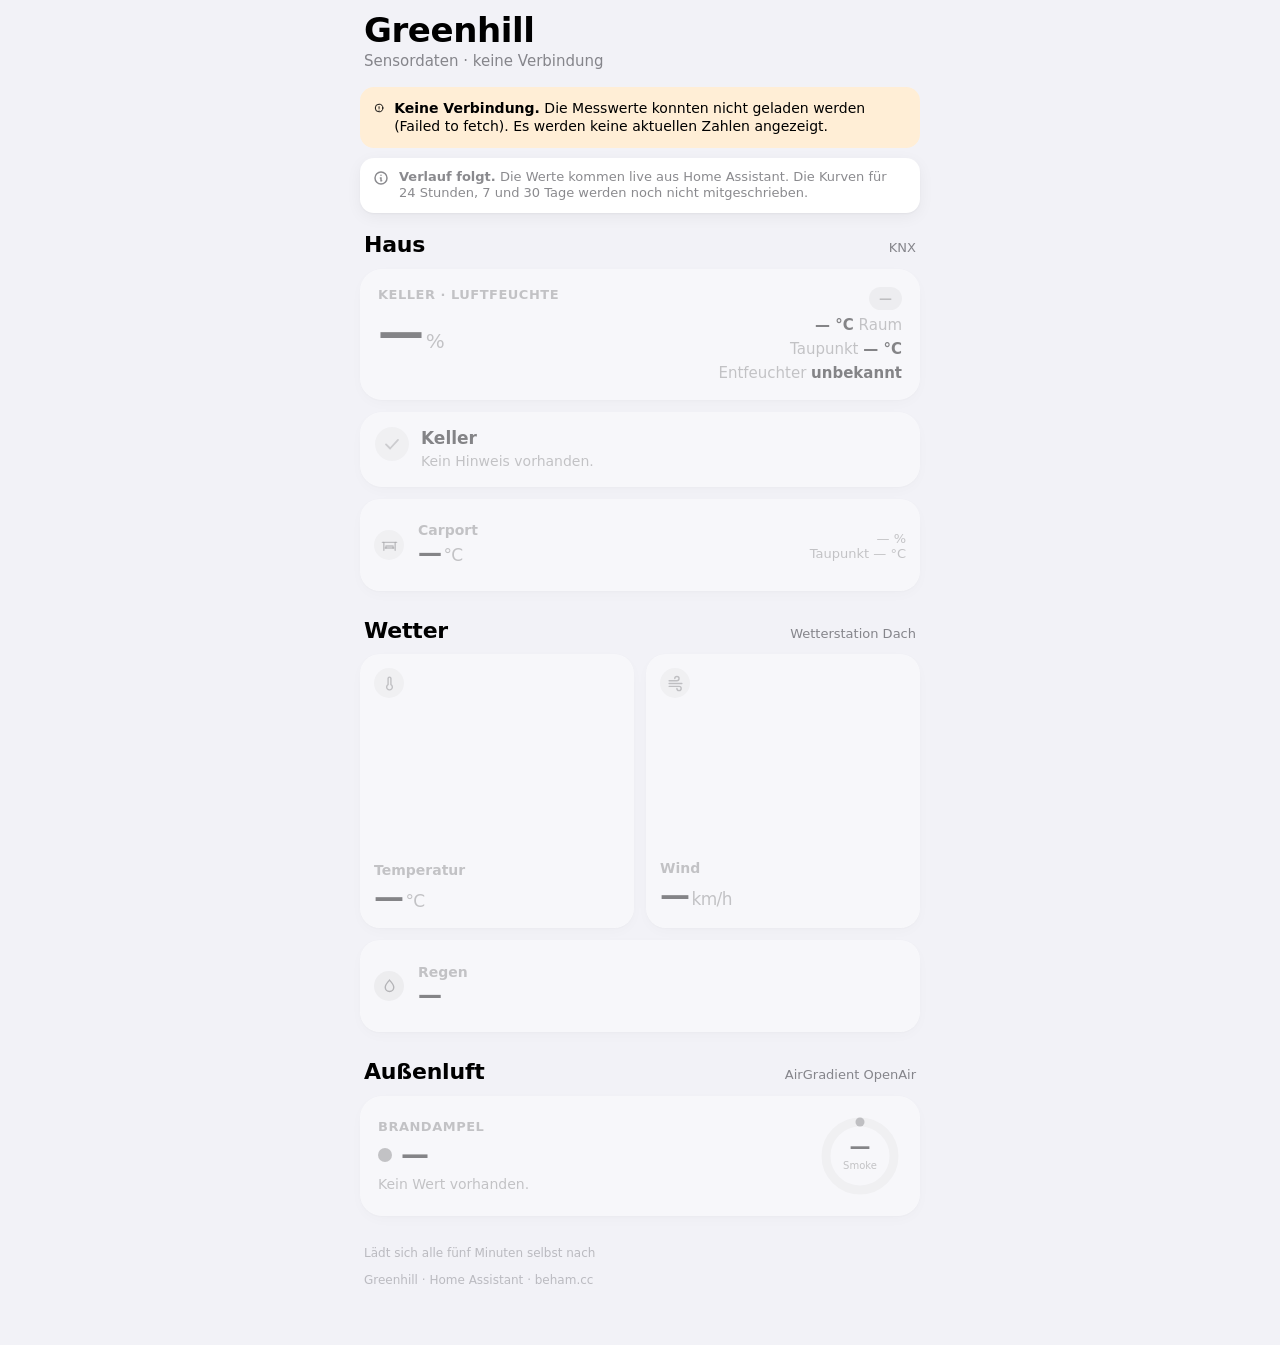
<file: index.html>
<!doctype html>
<html lang="de">
<head>
<meta charset="utf-8">
<meta name="viewport" content="width=device-width, initial-scale=1, viewport-fit=cover">
<meta name="robots" content="noindex, nofollow">
<meta name="color-scheme" content="light dark">
<meta name="apple-mobile-web-app-capable" content="yes">
<meta name="apple-mobile-web-app-status-bar-style" content="default">
<meta name="apple-mobile-web-app-title" content="Greenhill">
<meta name="description" content="Sensordaten aus Home Assistant: Keller, Carport, Wetterstation und Aussenluft.">
<title>Greenhill</title>
<link rel="icon" href="data:,">
</head>
<body>
<!-- Erzeugt von build_site.py aus index.html. Nicht hier bearbeiten. -->
<style>
/* Layout: eine Spalte, iOS-Home-App-Raster. Reihenfolge Haus > Wetter > Außenluft. Detailansichten per Hash-Routing in derselben Seite. */
:root{
  --bg:#F2F2F7; --bg-elev:#FFFFFF; --card:#FFFFFF; --card-2:#F2F2F7;
  --label:#000000; --label-2:rgba(60,60,67,.60); --label-3:rgba(60,60,67,.30);
  --sep:rgba(60,60,67,.29); --fill-3:rgba(118,118,128,.12);
  --blue:#007AFF; --green:#34C759; --yellow:#FFCC00; --orange:#FF9500; --red:#FF3B30; --teal:#30B0C7; --indigo:#5856D6;
  --shadow:0 1px 2px rgba(0,0,0,.04), 0 4px 16px rgba(0,0,0,.05);
  --font:-apple-system,BlinkMacSystemFont,"SF Pro Text","SF Pro Display","Helvetica Neue",system-ui,"Segoe UI",Roboto,sans-serif;
  --r-card:22px; --r-tile:20px;
}
@media (prefers-color-scheme: dark){
  :root:not([data-theme="light"]){
    --bg:#000000; --bg-elev:#1C1C1E; --card:#1C1C1E; --card-2:#2C2C2E;
    --label:#FFFFFF; --label-2:rgba(235,235,245,.60); --label-3:rgba(235,235,245,.30);
    --sep:rgba(84,84,88,.65); --fill-3:rgba(118,118,128,.24);
    --blue:#0A84FF; --green:#30D158; --yellow:#FFD60A; --orange:#FF9F0A; --red:#FF453A; --teal:#40C8E0; --indigo:#5E5CE6;
    --shadow:none; color-scheme:dark;
  }
}
:root[data-theme="dark"]{
  --bg:#000000; --bg-elev:#1C1C1E; --card:#1C1C1E; --card-2:#2C2C2E;
  --label:#FFFFFF; --label-2:rgba(235,235,245,.60); --label-3:rgba(235,235,245,.30);
  --sep:rgba(84,84,88,.65); --fill-3:rgba(118,118,128,.24);
  --blue:#0A84FF; --green:#30D158; --yellow:#FFD60A; --orange:#FF9F0A; --red:#FF453A; --teal:#40C8E0; --indigo:#5E5CE6;
  --shadow:none; color-scheme:dark;
}

body{
  margin:0; background:var(--bg); color:var(--label);
  font-family:var(--font); font-size:17px; line-height:1.3; -webkit-font-smoothing:antialiased;
  padding-left:max(16px,env(safe-area-inset-left,0px));
  padding-right:max(16px,env(safe-area-inset-right,0px));
  padding-block:0 56px;
}
.wrap{max-width:560px;margin:0 auto}
*{box-sizing:border-box}
button{font-family:inherit;font-size:inherit;color:inherit}

.hdr{padding:12px 4px 6px}
.hdr h1{margin:0;font-size:34px;line-height:1.08;font-weight:700;letter-spacing:-.4px;
  font-family:-apple-system,BlinkMacSystemFont,"SF Pro Display",var(--font);text-wrap:balance}
.hdr .sub{margin-top:3px;font-size:15px;color:var(--label-2)}
.stamp{font-variant-numeric:tabular-nums}

.note{display:flex;gap:10px;align-items:flex-start;background:var(--card);border-radius:14px;
  padding:11px 13px;margin:10px 0 2px;font-size:13px;color:var(--label-2);box-shadow:var(--shadow)}
.note svg{flex:0 0 auto;margin-top:1px}
.banner{display:none;gap:10px;align-items:flex-start;
  background:color-mix(in srgb,var(--orange) 16%,var(--card));
  border-radius:14px;padding:12px 14px;margin:10px 0 2px;font-size:14px;color:var(--label)}
:root[data-stale="1"] .banner{display:flex}
:root[data-stale="1"] .tile,:root[data-stale="1"] .hero,:root[data-stale="1"] .rows,
:root[data-stale="1"] .khero,:root[data-stale="1"] .advice{opacity:.45;filter:grayscale(1)}

.sec{margin-top:26px}
.sec-h{display:flex;align-items:baseline;justify-content:space-between;padding:0 4px 9px}
.sec-h h2{margin:0;font-size:22px;font-weight:700;letter-spacing:-.2px}
.sec-h .meta{font-size:13px;color:var(--label-2)}

/* ---- Keller-Hauptkarte ---- */
.khero{position:relative;overflow:hidden;width:100%;text-align:left;border:0;cursor:pointer;
  background:var(--card);border-radius:var(--r-card);box-shadow:var(--shadow);
  padding:18px 18px 56px;display:block;transition:transform .14s ease}
.khero:active{transform:scale(.985)}
.khero .top{display:flex;align-items:flex-start;justify-content:space-between;gap:12px}
.khero .cap{font-size:13px;font-weight:600;color:var(--label-2);text-transform:uppercase;letter-spacing:.5px}
.khero .n{font-size:46px;font-weight:600;letter-spacing:-1.2px;line-height:1;font-variant-numeric:tabular-nums;margin-top:7px}
.khero .n i{font-size:20px;font-weight:500;font-style:normal;color:var(--label-2);margin-left:3px}
.khero .side{display:flex;flex-direction:column;align-items:flex-end;gap:6px;text-align:right}
.khero .kv{font-size:15px;color:var(--label-2);font-variant-numeric:tabular-nums}
.khero .kv b{color:var(--label);font-weight:600}
.khero .spark{position:absolute;left:0;right:0;bottom:0;height:56px;pointer-events:none}
/* Ohne Verlaufskurve braucht die Karte den Platz unten nicht. */
.khero.flach{padding-bottom:18px}

/* ---- Hinweiskarte ---- */
.advice{display:flex;gap:12px;align-items:flex-start;padding:15px;margin-top:12px;
  background:var(--card);border-radius:var(--r-card);box-shadow:var(--shadow)}
.advice .vi{width:34px;height:34px;border-radius:50%;flex:0 0 auto;display:grid;place-items:center}
.advice .vt{font-size:17px;font-weight:600}
.advice .vd{font-size:14px;color:var(--label-2);margin-top:3px;line-height:1.4}

.grid{display:grid;grid-template-columns:repeat(2,minmax(0,1fr));gap:12px}
.tile{position:relative;min-width:0;aspect-ratio:1/1;background:var(--card);border-radius:var(--r-tile);
  box-shadow:var(--shadow);border:0;cursor:pointer;padding:14px;overflow:hidden;
  display:flex;flex-direction:column;justify-content:space-between;text-align:left;transition:transform .14s ease}
.tile:active{transform:scale(.97)}
.tile .ico{width:30px;height:30px;border-radius:50%;display:grid;place-items:center;background:var(--fill-3);color:var(--label-2)}
.tile .nm{font-size:14px;font-weight:600;color:var(--label-2);margin-top:9px;line-height:1.2}
.tile .vl{font-size:30px;font-weight:600;letter-spacing:-.6px;font-variant-numeric:tabular-nums;margin-top:auto}
.tile .vl i{font-size:17px;font-weight:500;font-style:normal;color:var(--label-2);margin-left:2px}
.tile .sm{font-size:13px;color:var(--label-2);font-variant-numeric:tabular-nums;margin-top:2px}
.tile .spark{position:absolute;left:0;right:0;bottom:0;height:42px;pointer-events:none}
.tile.wide{aspect-ratio:auto;grid-column:1/-1;min-height:92px;flex-direction:row;align-items:center;gap:14px;justify-content:flex-start}
.tile.wide .nm{margin:0}
.tile.wide .vl{margin:0;font-size:24px}

.hero{width:100%;text-align:left;border:0;cursor:pointer;background:var(--card);border-radius:var(--r-card);
  box-shadow:var(--shadow);padding:18px;display:grid;grid-template-columns:1fr auto;gap:14px;align-items:center;
  transition:transform .14s ease}
.hero:active{transform:scale(.985)}
.hero .cap{font-size:13px;font-weight:600;color:var(--label-2);text-transform:uppercase;letter-spacing:.5px}
.hero .big{font-size:28px;font-weight:700;letter-spacing:-.3px;margin-top:4px;display:flex;align-items:center;gap:9px}
.hero .dot{width:14px;height:14px;border-radius:50%;flex:0 0 auto}
.hero .exp{font-size:14px;color:var(--label-2);margin-top:5px;max-width:30ch}
.ring{width:84px;height:84px;flex:0 0 auto}

.view[hidden]{display:none!important}
.back{display:inline-flex;align-items:center;gap:3px;margin:8px 0 2px;background:none;border:0;
  padding:6px 8px 6px 0;color:var(--blue);font-size:17px;cursor:pointer}
.d-h{padding:4px 4px 2px}
.d-h h1{margin:0;font-size:32px;font-weight:700;letter-spacing:-.4px}
.d-h .sub{margin-top:3px;font-size:15px;color:var(--label-2)}
.d-now{display:flex;align-items:flex-end;gap:10px;padding:14px 4px 2px}
.d-now .n{font-size:52px;font-weight:600;letter-spacing:-1.4px;line-height:1;font-variant-numeric:tabular-nums}
.d-now .u{font-size:20px;color:var(--label-2);padding-bottom:6px}

.seg{display:flex;background:var(--fill-3);border-radius:9px;padding:2px;margin:16px 0 12px}
.seg button{flex:1;border:0;background:transparent;border-radius:7px;padding:6px 0;font-size:13px;
  font-weight:600;color:var(--label);cursor:pointer;transition:background .18s ease}
.seg button[aria-selected="true"]{background:var(--card);box-shadow:0 1px 3px rgba(0,0,0,.12)}

.card{background:var(--card);border-radius:var(--r-card);box-shadow:var(--shadow);padding:14px;margin-bottom:14px}
.card.pad0{padding:14px 10px 8px}
.chart{width:100%;height:190px;display:block}
.xax{display:flex;justify-content:space-between;padding:4px 6px 0;font-size:12px;color:var(--label-2);font-variant-numeric:tabular-nums}
.stats{display:flex;margin-top:12px;border-top:1px solid var(--sep);padding-top:11px}
.stats div{flex:1;min-width:0}
.stats .k{font-size:12px;color:var(--label-2)}
.stats .v{font-size:19px;font-weight:600;font-variant-numeric:tabular-nums;margin-top:1px}

.rows{background:var(--card);border-radius:var(--r-card);box-shadow:var(--shadow);overflow:hidden;margin-bottom:14px}
.row{display:flex;align-items:center;gap:12px;padding:12px 15px;border-top:1px solid var(--sep)}
.row:first-child{border-top:0}
.row .k{flex:1;min-width:0;font-size:16px}
.row .k small{display:block;font-size:12px;color:var(--label-2);margin-top:2px;line-height:1.35}
.row .v{font-size:16px;font-weight:600;font-variant-numeric:tabular-nums;white-space:nowrap}
.pill{font-size:13px;font-weight:600;padding:4px 10px;border-radius:999px;white-space:nowrap}

/* ---- Erklärtexte ---- */
.info{background:var(--card);border-radius:var(--r-card);box-shadow:var(--shadow);margin-bottom:14px;overflow:hidden}
.info > summary{list-style:none;cursor:pointer;padding:14px 15px;font-size:16px;font-weight:600;
  display:flex;align-items:center;justify-content:space-between;gap:10px}
.info > summary::-webkit-details-marker{display:none}
.info > summary::after{content:"";width:8px;height:8px;border-right:2px solid var(--label-3);
  border-bottom:2px solid var(--label-3);transform:rotate(45deg);flex:0 0 auto;margin-right:3px;transition:transform .2s ease}
.info[open] > summary::after{transform:rotate(-135deg)}
.info .body{padding:0 15px 4px;border-top:1px solid var(--sep)}
.info dl{margin:0}
.info dt{font-size:15px;font-weight:600;margin-top:14px}
.info dd{margin:3px 0 0;font-size:14px;line-height:1.45;color:var(--label-2)}
.info dd + dd{margin-top:5px}
.info .last{padding-bottom:16px}
.info .num{font-variant-numeric:tabular-nums;color:var(--label);font-weight:600}

.strip{display:flex;gap:2px;height:26px;margin-top:4px}
.strip span{flex:1;border-radius:2px;background:var(--fill-3)}
.strip span.on{background:var(--blue)}

.exp-txt{font-size:14px;color:var(--label-2);padding:0 5px;margin:-2px 0 20px;line-height:1.45}
.foot{margin-top:30px;padding:0 4px}
.foot .lbl{font-size:12px;color:var(--label-3);margin-bottom:7px}
.foot .seg{margin:0}
.foot .seg button{font-size:12px}
.foot .cr{font-size:12px;color:var(--label-3);margin-top:12px}
@media (prefers-reduced-motion: reduce){*{transition:none!important;animation:none!important}}
:focus-visible{outline:2px solid var(--blue);outline-offset:2px;border-radius:8px}
</style>

<div class="wrap">

  <section class="view" id="v-home">
    <header class="hdr">
      <h1>Greenhill</h1>
      <div class="sub">Sensordaten · <span class="stamp">Stand 12:12</span></div>
    </header>

    <div class="banner">
      <svg width="18" height="18" viewBox="0 0 24 24" fill="none" stroke="currentColor" stroke-width="2.2" stroke-linecap="round"><path d="M12 9v4"/><path d="M12 17h.01"/><circle cx="12" cy="12" r="9"/></svg>
      <div><b>Daten nicht aktuell.</b> Letzte Aktualisierung 10:36, das ist länger als 20 Minuten her. Die angezeigten Werte können veraltet sein.</div>
    </div>

    <div class="note" id="hinweis-verlauf">
      <svg width="16" height="16" viewBox="0 0 24 24" fill="none" stroke="currentColor" stroke-width="2.2" stroke-linecap="round"><circle cx="12" cy="12" r="9"/><path d="M12 8h.01M11 12h1v4h1"/></svg>
      <div><b>Verlauf folgt.</b> Die Werte kommen live aus Home Assistant. Die Kurven für 24 Stunden, 7 und 30 Tage werden noch nicht mitgeschrieben.</div>
    </div>

    <!-- Haus steht oben -->
    <section class="sec" style="margin-top:18px">
      <div class="sec-h"><h2>Haus</h2><span class="meta">KNX</span></div>
      <div id="haus"></div>
    </section>

    <!-- Wetter -->
    <section class="sec">
      <div class="sec-h"><h2>Wetter</h2><span class="meta">Wetterstation Dach</span></div>
      <div class="grid" id="wetter"></div>
    </section>

    <!-- Außenluft -->
    <section class="sec">
      <div class="sec-h"><h2>Außenluft</h2><span class="meta">AirGradient OpenAir</span></div>
      <div id="luft"></div>
    </section>

    <div class="foot">
      <div class="lbl">Lädt sich alle fünf Minuten selbst nach</div>
      <div class="cr">Greenhill · Home Assistant · beham.cc</div>
    </div>
  </section>

  <section class="view" id="v-detail" hidden>
    <button class="back" type="button" data-go="home">
      <svg width="11" height="18" viewBox="0 0 11 18" fill="none" stroke="currentColor" stroke-width="2.3" stroke-linecap="round" stroke-linejoin="round"><path d="M9 1.5 2 9l7 7.5"/></svg>
      Greenhill
    </button>
    <div id="detail"></div>
  </section>

</div>

<script>
(function(){
  "use strict";

  /* ---------- Live-Daten ----------
     Home Assistant schreibt alle fuenf Minuten eine JSON-Datei nach GitHub
     (/config/pyscript/apps/greenhill.py). Die Datei ist oeffentlich lesbar und
     liefert access-control-allow-origin: *, deshalb kann diese Seite sie direkt
     aus dem Browser laden - ohne Zugang zu Home Assistant und ohne offene
     Schnittstelle im Haus. */
  var QUELLE="https://raw.githubusercontent.com/Rasnungwi/greenhill-data/main/daten.json";
  var ALT_MIN=20;   /* ab hier gelten die Werte als veraltet */
  var TAKT=300;     /* Sekunden bis zum naechsten Nachladen */

  var D=null,fehler=null;

  /* Messgroessen: Beschriftung, Einheit, Farbe, Pfad in der JSON-Datei */
  var M={
    dach:{name:"Temperatur Dach",unit:"°C",dec:1,color:"--orange",p:["wetter","temperatur"]},
    wind:{name:"Windgeschwindigkeit",unit:"km/h",dec:1,color:"--teal",p:["wetter","wind_kmh"]},
    keller_t:{name:"Temperatur Keller",unit:"°C",dec:1,color:"--orange",p:["haus","keller","temperatur"]},
    keller_h:{name:"Luftfeuchte Keller",unit:"%",dec:1,color:"--blue",p:["haus","keller","feuchte"]},
    keller_td:{name:"Taupunkt Keller",unit:"°C",dec:1,color:"--indigo",p:["haus","keller","taupunkt"]},
    carport_t:{name:"Temperatur Carport",unit:"°C",dec:1,color:"--orange",p:["haus","carport","temperatur"]},
    carport_h:{name:"Luftfeuchte Carport",unit:"%",dec:1,color:"--blue",p:["haus","carport","feuchte"]},
    carport_td:{name:"Taupunkt Carport",unit:"°C",dec:1,color:"--indigo",p:["haus","carport","taupunkt"]},
    oa_t:{name:"Temperatur außen",unit:"°C",dec:1,color:"--orange",p:["aussenluft","temperatur"]},
    oa_h:{name:"Luftfeuchte außen",unit:"%",dec:1,color:"--blue",p:["aussenluft","feuchte"]},
    pm1:{name:"PM1",unit:"µg/m³",dec:1,color:"--yellow",p:["aussenluft","pm1"]},
    pm25:{name:"PM2,5",unit:"µg/m³",dec:1,color:"--yellow",p:["aussenluft","pm25"]},
    pm10:{name:"PM10",unit:"µg/m³",dec:1,color:"--yellow",p:["aussenluft","pm10"]},
    pm03:{name:"PM0,3",unit:"1/dl",dec:0,color:"--label-2",p:["aussenluft","pm03"]},
    co2:{name:"CO₂",unit:"ppm",dec:0,color:"--green",p:["aussenluft","co2"]},
    voc:{name:"VOC-Index",unit:"",dec:0,color:"--indigo",p:["aussenluft","voc"]},
    nox:{name:"NOₓ-Index",unit:"",dec:0,color:"--teal",p:["aussenluft","nox"]}
  };

  var RBEZ={"24h":["vor 24 Stunden","jetzt"],"7d":["vor 7 Tagen","heute"],"30d":["vor 30 Tagen","heute"]};

  function tief(pfad){
    var o=D,i;
    for(i=0;i<pfad.length;i++){
      if(o===null||o===undefined||typeof o!=="object")return null;
      o=o[pfad[i]];
    }
    return (o===undefined)?null:o;
  }
  function met(k){var m=Object.assign({},M[k]);m.val=tief(m.p);return m}

  /* Verlaufsdaten liefert die Datei noch nicht. Sobald unter "verlauf" Reihen
     stehen, zeichnen Sparklines und Diagramme von selbst. */
  /* Eine Reihe taugt erst zum Zeichnen, wenn mindestens zwei Zeitfenster
     belegt sind. Fehlende Fenster stehen als null in der Datei. */
  function series(key,range){
    var v=tief(["verlauf",key,range]);
    if(!v||!v.length)return null;
    var echte=0;
    for(var i=0;i<v.length;i++)if(zahl(v[i])!==null)echte++;
    return echte>1?v:null;
  }
  function zahl(v){
    return (v===null||v===undefined||typeof v!=="number"||isNaN(v))?null:v;
  }

  function fmt(v,dec){
    if(v===null||v===undefined||isNaN(v))return "—";
    return Number(v).toFixed(dec).replace(".",",");
  }
  function val(key){
    var m=met(key);
    return fmt(m.val,m.dec)+((m.unit&&m.val!==null)?"&nbsp;"+m.unit:"");
  }

  /* ---------- Kleine Helfer ---------- */
  function zwei(n){return (n<10?"0":"")+n}
  function uhr(d){return zwei(d.getHours())+":"+zwei(d.getMinutes())}
  function tag(d){return d.getDate()+"."+(d.getMonth()+1)+"."}
  function standDatum(){
    if(!D||!D.stand)return null;
    var d=new Date(D.stand);
    return isNaN(d.getTime())?null:d;
  }
  function standText(){
    if(fehler)return "keine Verbindung";
    var s=standDatum();
    return s?("Stand "+uhr(s)):"lädt …";
  }
  function windWort(){
    var v=met("wind").val;
    if(v===null)return "";
    if(v<1)return "Windstille";
    if(v<6)return "leiser Zug";
    if(v<12)return "leichte Brise";
    if(v<20)return "schwache Brise";
    if(v<29)return "mäßige Brise";
    if(v<39)return "frische Brise";
    return "starker Wind";
  }
  function regenText(){
    var r=tief(["wetter","regen"]);
    return r===true?"Es regnet":(r===false?"Trocken":"—");
  }
  function regenPill(){
    var r=tief(["wetter","regen"]);
    return r===true?["Regen","--blue"]:(r===false?["trocken","--blue"]:null);
  }
  function regenSeit(){
    var s=tief(["wetter","regen_seit"]);
    if(!s)return "";
    var d=new Date(s);
    return isNaN(d.getTime())?"":("seit "+tag(d)+" "+uhr(d));
  }
  function cpAbstand(){
    var t=met("carport_t").val,d=met("carport_td").val;
    return (t===null||d===null)?null:(t-d);
  }
  function pmPill(v,gelb,rot){
    if(v===null)return null;
    if(v>=rot)return["hoch","--red"];
    if(v>=gelb)return["erhöht","--orange"];
    return["gut","--green"];
  }

  /* Zeichnet die Reihe als eine oder mehrere Teilkurven. Wo Zeitfenster
     fehlen, bricht die Linie ab und setzt danach neu an — statt eine
     Gerade über das Loch zu ziehen, die es so nie gegeben hat. */
  function path(vals,w,h,pad){
    var echte=[],i;
    for(i=0;i<vals.length;i++)if(zahl(vals[i])!==null)echte.push(vals[i]);
    var lo=Math.min.apply(null,echte),hi=Math.max.apply(null,echte),sp=hi-lo||1;
    lo-=sp*.18;hi+=sp*.18;sp=hi-lo;

    var n=vals.length,xy=[];
    for(i=0;i<n;i++){
      var v=zahl(vals[i]);
      xy.push(v===null?null:[pad+(n<2?0:i/(n-1))*(w-pad*2),h-pad-(v-lo)/sp*(h-pad*2)]);
    }

    var d="",fuell="",stueck=[],alle=[];
    function ablegen(){
      if(stueck.length>1){
        var s="M"+stueck[0][0].toFixed(1)+" "+stueck[0][1].toFixed(1),k,p0,p1,cx;
        for(k=1;k<stueck.length;k++){
          p0=stueck[k-1];p1=stueck[k];cx=(p0[0]+p1[0])/2;
          s+="C"+cx.toFixed(1)+" "+p0[1].toFixed(1)+","+cx.toFixed(1)+" "+p1[1].toFixed(1)+
             ","+p1[0].toFixed(1)+" "+p1[1].toFixed(1);
        }
        d+=s;
        fuell+=s+"L"+stueck[stueck.length-1][0].toFixed(1)+" "+(h-pad).toFixed(1)+
               "L"+stueck[0][0].toFixed(1)+" "+(h-pad).toFixed(1)+"Z";
      }
      stueck=[];
    }
    for(i=0;i<xy.length;i++){
      if(xy[i]){stueck.push(xy[i]);alle.push(xy[i])}
      else ablegen();
    }
    ablegen();

    return {d:d,fuell:fuell,pts:alle,werte:echte,luecken:n-echte.length,fenster:n};
  }

  function sparkSVG(key,el,h){
    if(!el)return;
    h=h||42;
    var vals=series(key,"24h");
    if(!vals){el.innerHTML="";el.style.display="none";return}
    el.style.display="";
    var w=200,g=path(vals,w,h,3),c="var("+met(key).color+")",id="sp-"+key;
    el.setAttribute("viewBox","0 0 "+w+" "+h);
    el.setAttribute("preserveAspectRatio","none");
    el.innerHTML='<defs><linearGradient id="'+id+'" x1="0" y1="0" x2="0" y2="1">'+
      '<stop offset="0" stop-color="'+c+'" stop-opacity=".32"/><stop offset="1" stop-color="'+c+'" stop-opacity="0"/></linearGradient></defs>'+
      '<path d="'+g.fuell+'" fill="url(#'+id+')"/>'+
      '<path d="'+g.d+'" fill="none" stroke="'+c+'" stroke-width="2" stroke-linecap="round" vector-effect="non-scaling-stroke"/>';
  }

  function chartSVG(key,range){
    var m=met(key),vals=series(key,range);
    if(!vals)return '<div class="card"><p class="exp-txt" style="margin:0">Für diesen Zeitraum liegen noch keine Verlaufsdaten vor. Home Assistant schreibt bisher nur den aktuellen Messwert heraus; die Reihen für 24 Stunden, 7 und 30 Tage folgen aus den Langzeitstatistiken.</p></div>';
    var w=640,h=190,pad=14,g=path(vals,w,h,pad),c="var("+m.color+")";
    var lo=Math.min.apply(null,g.werte),hi=Math.max.apply(null,g.werte);
    var avg=g.werte.reduce(function(a,b){return a+b},0)/g.werte.length,grid="",k,y;
    for(k=0;k<=3;k++){y=pad+(h-pad*2)*k/3;grid+='<line x1="'+pad+'" y1="'+y.toFixed(1)+'" x2="'+(w-pad)+'" y2="'+y.toFixed(1)+'" stroke="var(--sep)" stroke-width="1" vector-effect="non-scaling-stroke"/>'}
    var last=g.pts[g.pts.length-1],id="cg-"+key+"-"+range;
    var lab=RBEZ[range]||["",""];
    var note=g.luecken?'<div class="xax" style="padding:2px 6px 0"><span style="color:var(--label-3)">'+
      g.luecken+' von '+g.fenster+' Zeitfenstern fehlen in den Statistikdaten</span></div>':"";
    return '<div class="card pad0"><svg class="chart" viewBox="0 0 '+w+' '+h+'" preserveAspectRatio="none" role="img" aria-label="'+m.name+' '+range+'">'+
      '<defs><linearGradient id="'+id+'" x1="0" y1="0" x2="0" y2="1">'+
      '<stop offset="0" stop-color="'+c+'" stop-opacity=".30"/><stop offset="1" stop-color="'+c+'" stop-opacity="0"/></linearGradient></defs>'+
      grid+'<path d="'+g.fuell+'" fill="url(#'+id+')"/>'+
      '<path d="'+g.d+'" fill="none" stroke="'+c+'" stroke-width="2.4" stroke-linecap="round" stroke-linejoin="round" vector-effect="non-scaling-stroke"/>'+
      '<circle cx="'+last[0].toFixed(1)+'" cy="'+last[1].toFixed(1)+'" r="4" fill="'+c+'"/></svg>'+
      '<div class="xax"><span>'+lab[0]+'</span><span>'+lab[1]+'</span></div>'+note+
      '<div class="stats" style="padding:11px 6px 6px">'+
        '<div><div class="k">Minimum</div><div class="v">'+fmt(lo,m.dec)+'</div></div>'+
        '<div><div class="k">Mittel</div><div class="v">'+fmt(avg,m.dec)+'</div></div>'+
        '<div><div class="k">Maximum</div><div class="v">'+fmt(hi,m.dec)+'</div></div>'+
      '</div></div>';
  }

  function row(k,v,sub,pill){
    return '<div class="row"><div class="k">'+k+(sub?'<small>'+sub+'</small>':'')+'</div>'+
      (pill?'<span class="pill" style="background:color-mix(in srgb,var('+pill[1]+') 18%,transparent);color:var('+pill[1]+')">'+pill[0]+'</span>':'')+
      '<div class="v">'+v+'</div></div>';
  }

  var ICON={
    check:'<svg width="18" height="18" viewBox="0 0 24 24" fill="none" stroke="currentColor" stroke-width="2.4" stroke-linecap="round" stroke-linejoin="round"><path d="M4 12.5 9.5 18 20 6.5"/></svg>',
    warn:'<svg width="18" height="18" viewBox="0 0 24 24" fill="none" stroke="currentColor" stroke-width="2.4" stroke-linecap="round"><path d="M12 8v5"/><path d="M12 17h.01"/><path d="M10.3 3.3 2.5 17a2 2 0 0 0 1.7 3h15.6a2 2 0 0 0 1.7-3L13.7 3.3a2 2 0 0 0-3.4 0z"/></svg>'
  };
  function advice(tone,title,text){
    var c=tone==="warn"?"--orange":"--green",i=tone==="warn"?ICON.warn:ICON.check;
    return '<div class="advice"><div class="vi" style="background:color-mix(in srgb,var('+c+') 18%,transparent);color:var('+c+')">'+i+'</div>'+
      '<div><div class="vt">'+title+'</div><div class="vd">'+text+'</div></div></div>';
  }

  /* ---------- Kellerlage ----------
     Alle Bewertungen kommen aus Home Assistant; diese Seite rechnet nichts
     nach, sie uebersetzt nur in Text und Farbe. */
  function keller(){
    var k=tief(["haus","keller"])||{};
    var b={h:k.feuchte,td:k.taupunkt,ahIn:k.absolute_feuchte,
           ahOut:tief(["aussenluft","absolute_feuchte"]),
           wand:k.wandfeuchte,diff:k.feuchte_differenz,hinweis:k.hinweis,
           lueftung:k.lueftung};
    var z=k.entfeuchter,warn=(z==="steht"&&b.h!==null&&b.h>65);

    if(z==="laeuft"){
      b.pump={state:"läuft",tone:"ok",pill:["aktiv","--green"],
              since:(k.zacken_4h||0)+" Zacken in vier Stunden · Takt "+fmt(k.takt_min,0)+"&nbsp;min"};
    }else if(z==="steht"){
      b.pump={state:"steht",tone:warn?"warn":"ok",
              pill:warn?["prüfen","--orange"]:["ruht","--label-2"],
              since:"kein Sägezahn im Vier-Stunden-Fenster"};
    }else{
      b.pump={state:"unbekannt",tone:"ok",pill:["unklar","--label-2"],
              since:"weniger als vier Stunden lückenlose Messwerte"};
    }

    var rk={gering:["unkritisch","--green","grün"],
            erhoeht:["erhöht","--orange","beobachten"],
            hoch:["hoch","--red","handeln"]}[k.schimmelrisiko]||["unbekannt","--label-2","—"];
    b.risk={text:rk[0],tone:rk[1],pill:rk[2]};

    var zahlen="";
    if(b.ahIn!==null&&b.ahOut!==null)
      zahlen=" Außenluft "+fmt(b.ahOut,1)+"&nbsp;g/m³ gegen Keller "+fmt(b.ahIn,1)+
             "&nbsp;g/m³, Differenz "+fmt(b.diff,1)+"&nbsp;g/m³.";

    var titel,text;
    if(warn){
      titel="Bitte Luftentfeuchter aktivieren";
      text="Die relative Feuchte liegt bei "+fmt(b.h,1)+"&nbsp;% und im Verlauf fehlt der "+
           "Sägezahn — das Gerät läuft nicht. Vermutlich ohne Strom oder der Wassertank ist voll."+zahlen;
    }else{
      if(z==="laeuft")titel="Luftentfeuchter läuft";
      else if(b.lueftung==="lueften")titel="Lüften bringt Trocknung";
      else if(b.lueftung==="grenzwertig")titel="Lüften bringt derzeit wenig";
      else if(b.lueftung==="nicht_lueften")titel="Fenster besser geschlossen";
      else titel="Keller";
      text=(b.hinweis||"Kein Hinweis vorhanden.")+zahlen;
    }
    b.advice=advice(warn?"warn":"ok",titel,text);
    return b;
  }

  /* ---------- Wetter und Aussenluft ---------- */
  function renderWetter(){
    var el=document.getElementById("wetter");
    if(!el)return;
    el.innerHTML=
      '<button class="tile" data-go="wetter">'+
        '<div class="ico"><svg width="17" height="17" viewBox="0 0 24 24" fill="none" stroke="currentColor" stroke-width="2" stroke-linecap="round"><path d="M10 13.5V5a2 2 0 1 1 4 0v8.5a4 4 0 1 1-4 0z"/></svg></div>'+
        '<div><div class="nm">Temperatur</div><div class="vl">'+fmt(met("dach").val,1)+'<i>°C</i></div></div>'+
        (series("dach","24h")?'<svg class="spark" data-spark="dach" viewBox="0 0 200 42" preserveAspectRatio="none"></svg>':"")+
      '</button>'+
      '<button class="tile" data-go="wetter">'+
        '<div class="ico"><svg width="17" height="17" viewBox="0 0 24 24" fill="none" stroke="currentColor" stroke-width="2" stroke-linecap="round"><path d="M3 8h11a3 3 0 1 0-3-3"/><path d="M3 16h14a3 3 0 1 1-3 3"/><path d="M3 12h18"/></svg></div>'+
        '<div><div class="nm">Wind</div><div class="vl">'+fmt(met("wind").val,1)+'<i>km/h</i></div>'+
        '<div class="sm">'+windWort()+'</div></div>'+
        (series("wind","24h")?'<svg class="spark" data-spark="wind" viewBox="0 0 200 42" preserveAspectRatio="none"></svg>':"")+
      '</button>'+
      '<button class="tile wide" data-go="wetter">'+
        '<div class="ico" style="background:color-mix(in srgb,var(--blue) 16%,transparent);color:var(--blue)">'+
          '<svg width="17" height="17" viewBox="0 0 24 24" fill="none" stroke="currentColor" stroke-width="2" stroke-linecap="round"><path d="M12 3s6 6.5 6 10a6 6 0 0 1-12 0c0-3.5 6-10 6-10z"/></svg>'+
        '</div>'+
        '<div style="flex:1;min-width:0"><div class="nm">Regen</div><div class="vl">'+regenText()+'</div></div>'+
        '<div class="sm" style="text-align:right">'+(regenSeit()||"&nbsp;")+'</div>'+
      '</button>';
    el.querySelectorAll("[data-spark]").forEach(function(x){sparkSVG(x.dataset.spark,x)});
  }

  function ampel(){
    var t={gruen:["Grün","--green","Keine Rauchbelastung. Feinstaub und VOC im Normalbereich."],
           gelb:["Gelb","--yellow","Erhöhte Rauchbelastung oder stehende Luft. Jetzt besser nicht lüften."],
           rot:["Rot","--red","Frischer Rauch in der Nähe. Fenster geschlossen halten."]};
    return t[tief(["aussenluft","brandampel"])]||["—","--label-2","Kein Wert vorhanden."];
  }

  function renderLuft(){
    var el=document.getElementById("luft");
    if(!el)return;
    var a=ampel(),idx=tief(["aussenluft","smokeindex"]),
        umf=2*Math.PI*34,an=umf*Math.max(0,Math.min(1,(idx===null?0:idx)/100));
    el.innerHTML='<button class="hero" data-go="luft">'+
      '<div><div class="cap">Brandampel</div>'+
      '<div class="big"><span class="dot" style="background:var('+a[1]+')"></span>'+a[0]+'</div>'+
      '<div class="exp">'+a[2]+'</div></div>'+
      '<svg class="ring" viewBox="0 0 84 84" role="img" aria-label="Smoke-Index '+(idx===null?"unbekannt":idx+" Prozent")+'">'+
        '<circle cx="42" cy="42" r="34" fill="none" stroke="var(--fill-3)" stroke-width="9"/>'+
        '<circle cx="42" cy="42" r="34" fill="none" stroke="var('+a[1]+')" stroke-width="9" stroke-linecap="round" '+
        'stroke-dasharray="'+an.toFixed(1)+' '+umf.toFixed(1)+'" transform="rotate(-90 42 42)"/>'+
        '<text x="42" y="40" text-anchor="middle" fill="var(--label)" font-size="21" font-weight="600">'+(idx===null?"—":idx)+'</text>'+
        '<text x="42" y="55" text-anchor="middle" fill="var(--label-2)" font-size="10">Smoke</text>'+
      '</svg></button>';
  }

  /* ---------- Kopf, Banner, Aktualitaet ---------- */
  function kopf(){
    var s=standDatum(),alt=s?(Date.now()-s.getTime())/60000:null;
    var veraltet=!!fehler||(alt!==null&&alt>ALT_MIN);
    document.documentElement.dataset.stale=veraltet?"1":"";
    document.querySelectorAll(".stamp").forEach(function(el){el.textContent=standText()});
    var b=document.querySelector(".banner div");
    if(b){
      b.innerHTML=fehler
        ? '<b>Keine Verbindung.</b> Die Messwerte konnten nicht geladen werden ('+fehler+
          '). Es werden keine aktuellen Zahlen angezeigt.'
        : '<b>Daten nicht aktuell.</b> Letzte Aktualisierung '+(s?uhr(s):"unbekannt")+
          ', das ist länger als '+ALT_MIN+' Minuten her. Die angezeigten Werte können veraltet sein.';
    }
    var hv=document.getElementById("hinweis-verlauf");
    if(hv)hv.style.display=tief(["verlauf"])?"none":"";
  }

  function renderHaus(){
    var K=keller(),el=document.getElementById("haus");
    el.innerHTML=
      '<button class="khero'+(series("keller_h","24h")?"":" flach")+'" data-go="keller">'+
        '<div class="top">'+
          '<div><div class="cap">Keller · Luftfeuchte</div>'+
          '<div class="n">'+fmt(K.h,1)+'<i>%</i></div></div>'+
          '<div class="side">'+
            '<span class="pill" style="background:color-mix(in srgb,var('+K.risk.tone+') 18%,transparent);color:var('+K.risk.tone+')">'+K.risk.pill+'</span>'+
            '<div class="kv"><b>'+fmt(met("keller_t").val,1)+'&nbsp;°C</b> Raum</div>'+
            '<div class="kv">Taupunkt <b>'+fmt(K.td,1)+'&nbsp;°C</b></div>'+
            '<div class="kv">Entfeuchter <b>'+K.pump.state+'</b></div>'+
          '</div>'+
        '</div>'+
        (series("keller_h","24h")?'<svg class="spark" data-spark="keller_h"></svg>':"")+
      '</button>'+
      K.advice+
      '<div class="grid" style="margin-top:12px">'+
        '<button class="tile wide" data-go="carport">'+
          '<div class="ico"><svg width="17" height="17" viewBox="0 0 24 24" fill="none" stroke="currentColor" stroke-width="2" stroke-linecap="round" stroke-linejoin="round"><path d="M2 9h20"/><path d="M4 9v11M20 9v11"/><path d="M6 17h12"/><path d="M7 17v-3h10v3"/></svg></div>'+
          '<div style="flex:1;min-width:0"><div class="nm">Carport</div><div class="vl">'+fmt(met("carport_t").val,1)+'<i>°C</i></div></div>'+
          '<div class="sm" style="text-align:right">'+fmt(met("carport_h").val,1)+'&nbsp;%<br>Taupunkt '+fmt(met("carport_td").val,1)+'&nbsp;°C</div>'+
        '</button>'+
      '</div>';
    sparkSVG("keller_h",el.querySelector('[data-spark="keller_h"]'),56);
  }

  /* ---------- Detailseiten ---------- */
  var VIEWS={
    keller:{
      title:"Keller",sub:"KG.KE.T.1 · KNX",main:"keller_h",charts:["keller_h","keller_t"],
      build:function(){
        var K=keller();
        return K.advice.replace('class="advice"','class="advice" style="margin:0 0 14px"')+
          '<div class="rows">'+
            row("Luftentfeuchter",K.pump.state,K.pump.since+" · erkannt am Verlauf, nicht am Stromverbrauch",
                K.pump.pill)+
            row("Schimmelrisiko",K.risk.text,"Oberflächenfeuchte an der kältesten Wand")+
            row("Feuchte an der Wand",fmt(K.wand,1)+"&nbsp;%","gerechnet mit 1,5&nbsp;K unter Raumtemperatur")+
            row("Relative Feuchte",fmt(K.h,1)+"&nbsp;%")+
            row("Temperatur",val("keller_t"))+
            row("Taupunkt",fmt(K.td,1)+"&nbsp;°C","berechnet aus Temperatur und Feuchte")+
            row("Absolute Feuchte",fmt(K.ahIn,1)+"&nbsp;g/m³","berechnet")+
            row("Absolute Feuchte außen",fmt(K.ahOut,1)+"&nbsp;g/m³","AirGradient OpenAir")+
          '</div>'+
          '<details class="info"><summary>Wie der Entfeuchter erkannt wird</summary><div class="body"><dl>'+
            '<dt>Der 70-Minuten-Takt</dt>'+
            '<dd>Ein laufender Kompressor-Entfeuchter vereist bei Kellertemperatur den Verdampfer. Das Gerät schaltet den Kompressor dann periodisch ab und taut ab — dabei steigt die gemessene Feuchte kurz um <span class="num">0,4 bis 0,9</span> Prozentpunkte an, bevor sie weiter fällt. Das ergibt das Sägezahnmuster.</dd>'+
            '<dd>Gemessen an deinen Daten vom <span class="num">11.11.</span>: fünfzehn Zacken hintereinander, Abstände 60 bis 70 Minuten, im Mittel <span class="num">69&nbsp;Minuten</span>. Am <span class="num">9.11.</span> dasselbe Bild mit demselben Takt.</dd>'+
            '<dt>Warum nicht die Steigung allein</dt>'+
            '<dd>Die Abfallrate schwankt stark: am 11.11. <span class="num">−0,21</span>, am 9.11. <span class="num">−0,75</span> Prozentpunkte je Stunde. Der Takt bleibt dagegen konstant. Deshalb ist er das Hauptkriterium, die Steigung nur die Bestätigung.</dd>'+
            '<dt>Die Regel</dt>'+
            '<dd><b>Läuft:</b> mindestens drei Zacken von je <span class="num">0,3</span> Prozentpunkten innerhalb der letzten vier Stunden, mit einem mittleren Abstand zwischen <span class="num">40 und 100&nbsp;Minuten</span>. Zwei Zacken müssen mindestens 30 Minuten auseinanderliegen, damit ein langer Anstieg nicht doppelt gezählt wird.</dd>'+
            '<dd><b>Steht:</b> kein solcher Takt, bei vollständigem Beobachtungsfenster. Dein Normalzustand ohne Gerät ist ein Anstieg von <span class="num">+0,14</span> Prozentpunkten je Stunde — eine Zacke von 0,3 Punkten braucht dann zwei Stunden, drei Zacken sind in vier Stunden also nicht erreichbar.</dd>'+
            '<dd><b>Unbekannt:</b> weniger als vier Stunden lückenlose Messwerte, etwa nach einem Neustart oder einem Sensorausfall. So entsteht aus fehlenden Daten keine falsche Warnung.</dd>'+
            '<dd><b>Warnung:</b> steht, und die relative Feuchte liegt über <span class="num">65&nbsp;%</span>.</dd>'+
            '<dt>Gegengeprüft</dt>'+
            '<dd>Die gebaute Logik wurde mit deinen <span class="num">98</span> Messpunkten vom 11.11. nachgespielt: durchgehend <b>läuft</b>, bei jedem Zwischenstand nach 4, 8, 12 und 16 Stunden, Takt 60 bis 70 Minuten. Mit dem Leerlauf-Anstieg von +0,14 Punkten je Stunde ergibt dieselbe Logik <b>steht</b>.</dd>'+
            '<dt>Einschränkung</dt>'+
            '<dd class="last">Das Gerät ist in Home Assistant nicht sichtbar — weder Schalter noch Leistungsmessung. Die Erkennung bleibt ein Rückschluss aus dem Kurvenverlauf. Eine Shelly-Messsteckdose im Keller würde daraus eine sichere Aussage machen, inklusive „Wassertank voll".</dd>'+
          '</dl></div></details>'+
          '<p class="exp-txt">Taupunkt und absolute Feuchte liefert der Sensor nicht, sie werden in Home Assistant aus '+
          'Temperatur und relativer Feuchte berechnet. Der Vergleich der absoluten Werte entscheidet, ob Lüften trocknet '+
          'oder Feuchte hereinholt — die relative Feuchte allein genügt dafür nicht.</p>';
      }
    },
    carport:{
      title:"Carport",sub:"EG.CP.S.1 · KNX",main:"carport_t",charts:["carport_t","carport_h"],
      build:function(){
        return '<div class="rows">'+
            row("Abstand zum Taupunkt",fmt(cpAbstand(),1)+"&nbsp;K","unter 1&nbsp;K droht Kondensat",
                (cpAbstand()!==null&&cpAbstand()<1)?["kritisch","--orange"]:["unkritisch","--green"])+
            row("Temperatur",val("carport_t"))+
            row("Relative Feuchte",val("carport_h"))+
            row("Taupunkt",val("carport_td"),"eigener Sensorwert")+
          '</div>'+
          '<p class="exp-txt">Der Carport misst den Taupunkt selbst. Entscheidend ist der Abstand zwischen Lufttemperatur '+
          'und Taupunkt: wird er klein, schlägt sich Feuchte auf kalten Flächen nieder.</p>';
      }
    },
    wetter:{
      title:"Wetter",sub:"Wetterstation Dach · KNX",main:"dach",charts:["dach","wind"],
      build:function(){
        return '<div class="rows">'+
            row("Regen",regenText(),regenSeit(),regenPill())+
            row("Windgeschwindigkeit",val("wind"),windWort())+
            row("Temperatur Dach",val("dach"))+
          '</div>'+
          '<p class="exp-txt">Die Station liefert Temperatur, Windgeschwindigkeit und Regen als ja/nein. '+
          'Niederschlagsmenge, Windrichtung und Luftdruck werden nicht gemessen. Vom Regen ist nur der '+
          'aktuelle Zustand und der Zeitpunkt des letzten Wechsels bekannt, kein Verlauf.</p>';
      }
    },
    luft:{
      title:"Außenluft",sub:"AirGradient OpenAir",main:"pm25",charts:["pm25","pm10","pm1","voc","nox","oa_t","oa_h","co2","pm03"],
      build:function(){
        return '<div class="rows">'+
            row("PM2,5",val("pm25"),"WHO-Tagesrichtwert 15&nbsp;µg/m³",pmPill(met("pm25").val,15,45))+
            row("PM10",val("pm10"),"WHO-Tagesrichtwert 45&nbsp;µg/m³",pmPill(met("pm10").val,45,100))+
            row("PM1",val("pm1"),"kein offizieller Grenzwert")+
            row("PM0,3",val("pm03"),"Partikelzahl, keine Masse")+
          '</div>'+
          '<div class="rows">'+
            row("VOC-Index",val("voc"),"100 = Normalzustand",pmPill(met("voc").val,150,250))+
            row("NOₓ-Index",val("nox"),"1 = keine Belastung",pmPill(met("nox").val,20,60))+
            row("CO₂",val("co2"),"Außenluft liegt normal bei 420 bis 450&nbsp;ppm")+
            row("Temperatur",val("oa_t"))+
            row("Relative Feuchte",val("oa_h"))+
          '</div>'+

          '<details class="info" open><summary>Was ist Feinstaub?</summary><div class="body"><dl>'+
            '<dd>Feinstaub sind Teilchen, die in der Luft schweben. Die Zahl hinter PM nennt den Durchmesser in Mikrometer — ein Mikrometer ist ein Tausendstel Millimeter. Je kleiner das Teilchen, desto tiefer kommt es beim Einatmen in den Körper.</dd>'+
            '<dt>PM10 — bis 10&nbsp;µm</dt>'+
            '<dd>Grober Staub: Blütenpollen, Bodenstaub, Bremsen- und Reifenabrieb, Baustellen. Bleibt größtenteils in Nase und Rachen hängen. WHO-Richtwert <span class="num">45&nbsp;µg/m³</span> im Tagesmittel.</dd>'+
            '<dt>PM2,5 — bis 2,5&nbsp;µm</dt>'+
            '<dd>Der wichtigste Wert für die Gesundheit. Stammt fast immer aus Verbrennung: Holzheizungen, Kamine, Verkehr, Landwirtschaft. Erreicht die Lunge und von dort den Blutkreislauf. WHO-Richtwert <span class="num">15&nbsp;µg/m³</span> im Tagesmittel.</dd>'+
            '<dt>PM1 — bis 1&nbsp;µm</dt>'+
            '<dd>Fast ausschließlich frische Verbrennungspartikel. Dringt bis in die Lungenbläschen vor. Es gibt keinen Grenzwert, aber ein schneller Anstieg bedeutet verlässlich: hier verbrennt gerade etwas in der Nähe.</dd>'+
            '<dt>PM0,3 — Partikelzahl</dt>'+
            '<dd class="last">Hier zählt der Sensor Teilchen pro Deziliter Luft statt ihrer Masse. Weil winzige Partikel fast nichts wiegen, reagiert diese Zahl viel schneller auf frischen Rauch als PM2,5 — deshalb hat sie in deinem Smoke-Index das größte Gewicht.</dd>'+
          '</dl></div></details>'+

          '<details class="info"><summary>Was sind VOC und NOₓ?</summary><div class="body"><dl>'+
            '<dt>VOC — flüchtige organische Verbindungen</dt>'+
            '<dd>Gase, die aus Kohlenstoffverbindungen ausdünsten: Lösungsmittel, Farben, Lacke, Reinigungsmittel, Klebstoffe, aber auch Rauch, Grillen, Abgase und ganz harmlos blühende Pflanzen oder frisch gemähtes Gras.</dd>'+
            '<dd>Der Sensor misst keine Konzentration, sondern gibt einen <b>Index von 1 bis 500</b> aus. Er lernt dabei seinen eigenen Normalzustand über die letzten Stunden und setzt ihn auf <span class="num">100</span>. Unter 100 heißt: sauberer als zuletzt üblich. Über 100: etwas ist dazugekommen. Ein Absolutwert in Milligramm ist damit nicht möglich — der Index sagt nur, ob sich etwas verändert hat.</dd>'+
            '<dt>NOₓ — Stickoxide</dt>'+
            '<dd>Entstehen, wenn bei hoher Temperatur verbrannt wird: Automotoren, Heizkessel, Öfen. Gleiche Indexlogik von 1 bis 500, hier bedeutet allerdings <span class="num">1</span> den Ruhezustand, also keine Belastung. Steigende Werte zeigen eine Abgasfahne in der Nähe.</dd>'+
            '<dt>CO₂ — Kohlendioxid</dt>'+
            '<dd class="last">Im Freien fast konstant bei <span class="num">420 bis 450&nbsp;ppm</span>, das ist der globale Hintergrund. Auffällig wird der Wert draußen nur bei stehender Inversionswetterlage oder wenn eine Abgasfahne direkt am Sensor vorbeizieht. Drinnen wäre derselbe Wert ein Lüftungsmaß — hier ist er eine Kontrolle, dass der Sensor sauber arbeitet.</dd>'+
          '</dl></div></details>'+

          '<details class="info"><summary>Brandampel und Smoke-Index</summary><div class="body"><dl>'+
            '<dd>Beides sind keine Sensorwerte, sondern Berechnungen aus deinen Messwerten, die in Home Assistant laufen.</dd>'+
            '<dt>Smoke-Index</dt>'+
            '<dd>Ein gewichteter Mischwert aus PM0,3 (35&nbsp;%), PM1 (25&nbsp;%), PM2,5 (15&nbsp;%), PM10 (10&nbsp;%) und VOC (15&nbsp;%), umgerechnet auf eine Skala von 0 bis 100&nbsp;%. Er steigt, bevor einzelne Werte auffällig werden.</dd>'+
            '<dt>Brandampel</dt>'+
            '<dd>Gelb ab PM0,3 über <span class="num">800</span>, PM1 über <span class="num">15</span> oder PM2,5 über <span class="num">25&nbsp;µg/m³</span> — das ist Rauchbelastung oder eine stehende Inversionslage.</dd>'+
            '<dd class="last">Rot, wenn zusätzlich der VOC-Index über <span class="num">150</span> springt und PM0,3 über <span class="num">2500</span> liegt. Diese Kombination aus vielen Kleinstpartikeln und gleichzeitig hohen VOC-Werten zeigt ein frisches Feuer in der Nähe an, nicht nur Ferntransport.</dd>'+
          '</dl></div></details>';
      }
    }
  };

  /* ---------- Rendern ---------- */
  var detail=document.getElementById("detail"),
      vHome=document.getElementById("v-home"),
      vDet=document.getElementById("v-detail"),
      range="24h",current=null;

  function renderDetail(name){
    current=name;
    var v=VIEWS[name],m=met(v.main);
    var seg='<div class="seg" role="tablist">'+["24h","7d","30d"].map(function(r){
      return '<button role="tab" type="button" data-range="'+r+'" aria-selected="'+(r===range)+'">'+(r==="24h"?"24 Stunden":r==="7d"?"7 Tage":"30 Tage")+'</button>'}).join("")+'</div>';
    var html='<div class="d-h"><h1>'+v.title+'</h1><div class="sub">'+v.sub+' · <span class="stamp">'+standText()+'</span></div></div>'+
      '<div class="d-now"><span class="n">'+fmt(m.val,m.dec)+'</span><span class="u">'+(m.unit||"Index")+'</span></div>'+seg;
    v.charts.forEach(function(k){
      html+='<div class="sec-h" style="padding:6px 4px 8px"><h2 style="font-size:17px">'+met(k).name+'</h2>'+
            '<span class="meta">'+val(k)+'</span></div>'+chartSVG(k,range)});
    html+=v.build();
    detail.innerHTML=html;
    detail.querySelectorAll("[data-range]").forEach(function(b){
      b.addEventListener("click",function(){range=b.dataset.range;renderDetail(name);window.scrollTo(0,0)})});
  }

  function route(){
    var h=(location.hash||"").replace("#","");
    if(VIEWS[h]){vHome.hidden=true;vDet.hidden=false;renderDetail(h)}
    else{vDet.hidden=true;vHome.hidden=false;current=null}
  }

  document.addEventListener("click",function(e){
    var t=e.target.closest("[data-go]");if(!t)return;
    location.hash=t.dataset.go==="home"?"":"#"+t.dataset.go;
    window.scrollTo(0,0);
  });
  window.addEventListener("hashchange",route);

  /* ---------- Laden und zeichnen ---------- */
  function zeichne(){
    kopf();
    renderHaus();
    renderWetter();
    renderLuft();
    if(current)renderDetail(current);
  }

  function laden(){
    return fetch(QUELLE,{cache:"no-store"})
      .then(function(r){
        if(!r.ok)throw new Error("HTTP "+r.status);
        return r.json();
      })
      .then(function(j){D=j;fehler=null})
      .catch(function(e){fehler=(e&&e.message)||"Verbindungsfehler"})
      .then(zeichne);
  }

  route();
  zeichne();
  laden();
  setInterval(laden,TAKT*1000);
  document.addEventListener("visibilitychange",function(){
    if(!document.hidden)laden();
  });
})();
</script>
</body>
</html>
</file>
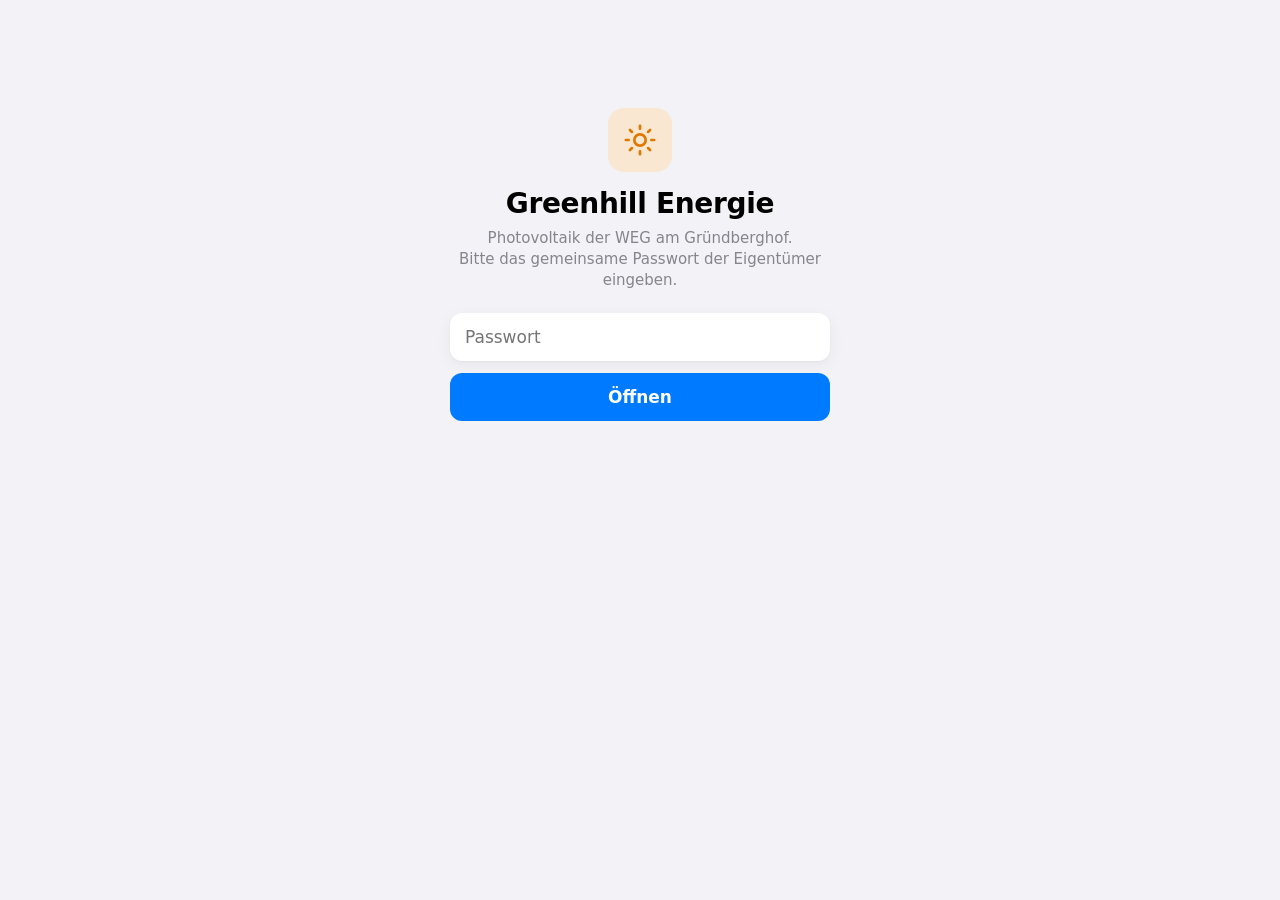
<file: energie/index.html>
<!doctype html>
<html lang="de">
<head>
<meta charset="utf-8">
<meta name="viewport" content="width=device-width, initial-scale=1, viewport-fit=cover">
<meta name="robots" content="noindex, nofollow">
<meta name="color-scheme" content="light dark">
<meta name="apple-mobile-web-app-capable" content="yes">
<meta name="apple-mobile-web-app-status-bar-style" content="default">
<meta name="apple-mobile-web-app-title" content="Greenhill Energie">
<meta name="description" content="PV-Anlage der WEG, nur mit Passwort.">
<title>Greenhill Energie</title>
<link rel="icon" href="data:,">
</head>
<body>
<!-- Erzeugt von build_site.py aus energie.html. Nicht hier bearbeiten. -->
<style>
/* Greenhill Energie: PV-Anlage der WEG. Gleiche Gestaltung wie die Hauptseite (iOS-nah, eine Spalte).
   Daten liegen verschluesselt auf GitHub und werden hier mit dem WEG-Passwort entschluesselt. */
:root{
  --bg:#F2F2F7; --card:#FFFFFF; --card-2:#F2F2F7;
  --label:#000000; --label-2:rgba(60,60,67,.60); --label-3:rgba(60,60,67,.30);
  --sep:rgba(60,60,67,.29); --fill-3:rgba(118,118,128,.12); --grid:rgba(60,60,67,.10);
  --blue:#007AFF; --red:#FF3B30; --orange-ui:#FF9500;
  /* Datenfarben, validiert (CVD, Helligkeit) fuer hell und dunkel getrennt */
  --c-pv:#E07800; --c-direkt:#1F9E89; --c-bezug:#6E56E0;
  --shadow:0 1px 2px rgba(0,0,0,.04), 0 4px 16px rgba(0,0,0,.05);
  --font:-apple-system,BlinkMacSystemFont,"SF Pro Text","SF Pro Display","Helvetica Neue",system-ui,"Segoe UI",Roboto,sans-serif;
  --r-card:22px;
}
@media (prefers-color-scheme: dark){
  :root:not([data-theme="light"]){
    --bg:#000000; --card:#1C1C1E; --card-2:#2C2C2E;
    --label:#FFFFFF; --label-2:rgba(235,235,245,.60); --label-3:rgba(235,235,245,.30);
    --sep:rgba(84,84,88,.65); --fill-3:rgba(118,118,128,.24); --grid:rgba(235,235,245,.10);
    --blue:#0A84FF; --red:#FF453A; --orange-ui:#FF9F0A;
    --c-pv:#CC7408; --c-direkt:#22A08C; --c-bezug:#8573FA;
    --shadow:none; color-scheme:dark;
  }
}
:root[data-theme="dark"]{
  --bg:#000000; --card:#1C1C1E; --card-2:#2C2C2E;
  --label:#FFFFFF; --label-2:rgba(235,235,245,.60); --label-3:rgba(235,235,245,.30);
  --sep:rgba(84,84,88,.65); --fill-3:rgba(118,118,128,.24); --grid:rgba(235,235,245,.10);
  --blue:#0A84FF; --red:#FF453A; --orange-ui:#FF9F0A;
  --c-pv:#CC7408; --c-direkt:#22A08C; --c-bezug:#8573FA;
  --shadow:none; color-scheme:dark;
}
body{
  margin:0; background:var(--bg); color:var(--label);
  font-family:var(--font); font-size:17px; line-height:1.3; -webkit-font-smoothing:antialiased;
  padding-left:max(16px,env(safe-area-inset-left,0px));
  padding-right:max(16px,env(safe-area-inset-right,0px));
  padding-block:0 56px;
}
*{box-sizing:border-box}
button,input{font-family:inherit;font-size:inherit;color:inherit}
.wrap{max-width:560px;margin:0 auto}
[hidden]{display:none!important}

.hdr{padding:12px 4px 6px}
.hdr h1{margin:0;font-size:34px;line-height:1.08;font-weight:700;letter-spacing:-.4px}
.hdr .sub{margin-top:3px;font-size:15px;color:var(--label-2);font-variant-numeric:tabular-nums}

.banner{display:none;gap:10px;align-items:flex-start;
  background:color-mix(in srgb,var(--orange-ui) 16%,var(--card));
  border-radius:14px;padding:12px 14px;margin:10px 0 2px;font-size:14px}
:root[data-stale="1"] .banner{display:flex}
:root[data-stale="1"] .flow,:root[data-stale="1"] .kpis{opacity:.45;filter:grayscale(1)}
.note{display:flex;gap:10px;align-items:flex-start;background:var(--card);border-radius:14px;
  padding:11px 13px;margin:10px 0 2px;font-size:13px;color:var(--label-2);box-shadow:var(--shadow);line-height:1.4}

.sec{margin-top:26px}
.sec-h{display:flex;align-items:baseline;justify-content:space-between;padding:0 4px 9px}
.sec-h h2{margin:0;font-size:22px;font-weight:700;letter-spacing:-.2px}
.sec-h .meta{font-size:13px;color:var(--label-2)}
.card{background:var(--card);border-radius:var(--r-card);box-shadow:var(--shadow);padding:14px;margin-bottom:14px}

/* ---- Anmeldung ---- */
.login{max-width:380px;margin:12vh auto 0;text-align:center}
.login .logo{width:64px;height:64px;border-radius:16px;margin:0 auto 14px;display:grid;place-items:center;
  background:color-mix(in srgb,var(--c-pv) 18%,var(--card));color:var(--c-pv)}
.login h1{font-size:28px;margin:0 0 6px;letter-spacing:-.3px}
.login p{color:var(--label-2);font-size:15px;margin:0 0 22px;line-height:1.4}
.login input{width:100%;border:0;border-radius:12px;background:var(--card);box-shadow:var(--shadow);
  padding:14px 15px;font-size:17px;outline:none}
.login input:focus-visible{outline:2px solid var(--blue)}
.login button{width:100%;margin-top:12px;border:0;border-radius:12px;background:var(--blue);color:#fff;
  padding:14px;font-size:17px;font-weight:600;cursor:pointer}
.login button[disabled]{opacity:.6}
.login .err{color:var(--red);font-size:14px;min-height:20px;margin-top:10px}

/* ---- Energiefluss ---- */
.flow{padding:10px 8px 6px}
.flow svg{width:100%;max-width:400px;height:auto;display:block;margin:0 auto}
.flow .nlab{font-size:12px;fill:var(--label-2)}
.flow .nval{font-size:14px;font-weight:600;fill:var(--label);font-variant-numeric:tabular-nums}
.flow .ring{fill:var(--card);stroke-width:3}
.flow .lin{fill:none;stroke-width:3;stroke-linecap:round}
.flow .lin.aus{stroke:var(--fill-3)!important}
.flow .lin.an{stroke-dasharray:2 9;animation:fl 1.1s linear infinite}
@keyframes fl{to{stroke-dashoffset:-11}}
.flow .fval{font-size:13px;font-weight:600;fill:var(--label);font-variant-numeric:tabular-nums}
.flow .fval.aus{fill:var(--label-3)}

.fuss{font-size:12px;line-height:1.45;color:var(--label-2);padding:0 6px;margin:22px 0 0}
.fuss p{margin:0 0 5px}
.fuss sup,.kpi sup{font-size:.7em;margin-left:1px}
.kpis{display:grid;grid-template-columns:repeat(2,minmax(0,1fr));gap:12px}
.kpi{background:var(--card);border-radius:20px;box-shadow:var(--shadow);padding:13px 14px}
.kpi .k{font-size:13px;font-weight:600;color:var(--label-2);display:flex;align-items:center;gap:6px}
.kpi .sw{width:10px;height:10px;border-radius:3px;flex:0 0 auto}
.kpi .v{font-size:26px;font-weight:600;letter-spacing:-.5px;margin-top:6px;font-variant-numeric:tabular-nums}
.kpi .v i{font-size:15px;font-weight:500;font-style:normal;color:var(--label-2);margin-left:3px}
.kpi .s{font-size:13px;color:var(--label-2);margin-top:2px;font-variant-numeric:tabular-nums}

/* ---- Zeitraeume ---- */
.seg{display:flex;background:var(--fill-3);border-radius:9px;padding:2px;margin:0 0 12px}
.seg button{flex:1;border:0;background:transparent;border-radius:7px;padding:6px 0;font-size:13px;
  font-weight:600;cursor:pointer}
.seg button[aria-selected="true"]{background:var(--card);box-shadow:0 1px 3px rgba(0,0,0,.12)}
.nav{display:flex;align-items:center;justify-content:space-between;margin:0 0 10px}
.nav button{border:0;background:var(--card);box-shadow:var(--shadow);width:38px;height:38px;border-radius:50%;
  color:var(--blue);cursor:pointer;display:grid;place-items:center}
.nav button[disabled]{color:var(--label-3);cursor:default}
.nav .t{font-size:17px;font-weight:600;text-align:center;font-variant-numeric:tabular-nums}
.chartbox{position:relative}
.chart{width:100%;height:210px;display:block;touch-action:pan-y}
.xax span{white-space:nowrap}
.xax{display:flex;justify-content:space-between;padding:4px 2px 0;font-size:12px;color:var(--label-2);font-variant-numeric:tabular-nums}
.legend{display:flex;flex-wrap:wrap;gap:6px 14px;margin-top:10px;font-size:13px;color:var(--label-2)}
.legend span{display:inline-flex;align-items:center;gap:6px}
.legend i{width:10px;height:10px;border-radius:3px;display:inline-block}
.legend i.line{height:3px;border-radius:2px;width:14px}
.tip{position:absolute;top:0;pointer-events:none;background:var(--card-2);color:var(--label);border-radius:10px;
  padding:7px 9px;font-size:12px;line-height:1.45;box-shadow:0 4px 14px rgba(0,0,0,.18);white-space:nowrap;
  font-variant-numeric:tabular-nums;z-index:2}
.tip b{font-weight:600}
.tip .r{display:flex;align-items:center;gap:6px}
.tip .r i{width:8px;height:8px;border-radius:2px;display:inline-block}

.rows{background:var(--card);border-radius:var(--r-card);box-shadow:var(--shadow);overflow:hidden;margin-bottom:14px}
.row{display:flex;align-items:center;gap:12px;padding:12px 15px;border-top:1px solid var(--sep)}
.row:first-child{border-top:0}
.row .k{flex:1;min-width:0;font-size:16px;display:flex;align-items:center;gap:8px}
.row .k small{display:block;font-size:12px;color:var(--label-2);margin-top:2px;line-height:1.35}
.row .sw{width:10px;height:10px;border-radius:3px;flex:0 0 auto}
.row .v{font-size:16px;font-weight:600;font-variant-numeric:tabular-nums;white-space:nowrap}
.row.muted .v{color:var(--label-2);font-weight:500}

.info{background:var(--card);border-radius:var(--r-card);box-shadow:var(--shadow);margin-bottom:14px;overflow:hidden}
.info > summary{list-style:none;cursor:pointer;padding:14px 15px;font-size:16px;font-weight:600;
  display:flex;align-items:center;justify-content:space-between}
.info > summary::-webkit-details-marker{display:none}
.info > summary::after{content:"";width:8px;height:8px;border-right:2px solid var(--label-3);
  border-bottom:2px solid var(--label-3);transform:rotate(45deg);margin-right:3px;transition:transform .2s}
.info[open] > summary::after{transform:rotate(-135deg)}
.info .body{padding:2px 15px 14px;border-top:1px solid var(--sep);font-size:14px;color:var(--label-2);line-height:1.45}
.info .body p{margin:10px 0 0}
.info .body b{color:var(--label)}

.foot{margin-top:30px;padding:0 4px;display:flex;justify-content:space-between;align-items:center;font-size:12px;color:var(--label-3)}
.foot a,.foot button{color:var(--blue);background:none;border:0;font-size:13px;cursor:pointer;padding:6px 0;text-decoration:none}
@media (prefers-reduced-motion: reduce){*{transition:none!important;animation:none!important}}
:focus-visible{outline:2px solid var(--blue);outline-offset:2px;border-radius:8px}
</style>

<div class="wrap">

  <!-- Anmeldung -->
  <section id="v-login" hidden>
    <form class="login" id="f-login" autocomplete="on">
      <div class="logo"><svg width="34" height="34" viewBox="0 0 24 24" fill="none" stroke="currentColor" stroke-width="1.9" stroke-linecap="round"><circle cx="12" cy="12" r="4"/><path d="M12 2v2M12 20v2M4.9 4.9l1.4 1.4M17.7 17.7l1.4 1.4M2 12h2M20 12h2M4.9 19.1l1.4-1.4M17.7 6.3l1.4-1.4"/></svg></div>
      <h1>Greenhill Energie</h1>
      <p>Photovoltaik der WEG am Gründberghof.<br>Bitte das gemeinsame Passwort der Eigentümer eingeben.</p>
      <input type="text" name="username" value="WEG" autocomplete="username" hidden>
      <input id="pw" type="password" autocomplete="current-password" placeholder="Passwort" aria-label="Passwort" required>
      <button id="b-login" type="submit">Öffnen</button>
      <div class="err" id="err" role="alert"></div>
    </form>
  </section>

  <!-- Inhalt -->
  <section id="v-app" hidden>
    <header class="hdr">
      <h1>Energie</h1>
      <div class="sub" id="stand">WEG am Gründberghof</div>
    </header>

    <div class="banner" id="banner">
      <svg width="18" height="18" viewBox="0 0 24 24" fill="none" stroke="currentColor" stroke-width="2.2" stroke-linecap="round"><path d="M12 9v4"/><path d="M12 17h.01"/><circle cx="12" cy="12" r="9"/></svg>
      <div id="banner-t"><b>Daten nicht aktuell.</b></div>
    </div>

    <section class="sec" style="margin-top:14px">
      <div class="sec-h"><h2>Jetzt</h2><span class="meta">Fronius, alle 5 Minuten</span></div>
      <div class="card flow" id="flow"></div>
    </section>

    <section class="sec">
      <div class="sec-h"><h2>Heute</h2><span class="meta" id="heute-meta"></span></div>
      <div class="kpis" id="kpis"></div>
    </section>

    <section class="sec">
      <div class="sec-h"><h2>Verlauf</h2></div>
      <div class="seg" role="tablist" id="seg">
        <button role="tab" data-p="tag">Tag</button>
        <button role="tab" data-p="woche">Woche</button>
        <button role="tab" data-p="monat">Monat</button>
        <button role="tab" data-p="jahr">Jahr</button>
        <button role="tab" data-p="gesamt">Gesamt</button>
      </div>
      <div class="nav">
        <button id="prev" aria-label="Zurück"><svg width="18" height="18" viewBox="0 0 24 24" fill="none" stroke="currentColor" stroke-width="2.4" stroke-linecap="round"><path d="M15 18l-6-6 6-6"/></svg></button>
        <div class="t" id="ptitel"></div>
        <button id="next" aria-label="Weiter"><svg width="18" height="18" viewBox="0 0 24 24" fill="none" stroke="currentColor" stroke-width="2.4" stroke-linecap="round"><path d="M9 18l6-6-6-6"/></svg></button>
      </div>
      <div class="card">
        <div class="chartbox" id="chartbox"></div>
        <div class="legend" id="legend"></div>
      </div>
      <div class="note" id="luecke" hidden></div>
      <div class="rows" id="summe"></div>
    </section>

    <section class="sec">
      <div class="sec-h"><h2>Ertrag</h2><span class="meta">Ersparnis geschätzt</span></div>
      <div class="rows" id="ertrag"></div>
      <div class="note" id="ertrag-hinweis" style="margin:-4px 0 0"></div>
    </section>

    <section class="sec">
      <div class="sec-h"><h2>Anlage</h2></div>
      <div class="rows" id="anlage"></div>
    </section>

    <details class="info">
      <summary>Was bedeuten die Werte?</summary>
      <div class="body">
        <p><b>Erzeugung</b> ist, was der Wechselrichter der Gemeinschaftsanlage liefert.</p>
        <p><b>Direktverbrauch</b> ist der Teil davon, den der Allgemeinstrom sofort selbst verbraucht – er läuft gar nicht über den Netzzähler.</p>
        <p><b>Einspeisung</b> ist der Rest, der am Zähler ins Netz geht. Davon bekommen Top&nbsp;1–3 und der Allgemeinstrom über die Energiegemeinschaft (EDA) je ein Viertel, soweit sie gerade Strom brauchen. Was übrig bleibt, kauft die OeMAG. Diese Aufteilung kommt in einem späteren Schritt dazu.</p>
        <p><b>Bezug</b> ist, was der Allgemeinstrom aus dem Netz holt.</p>
        <p><b>Eigenverbrauchsquote</b> = Direktverbrauch ÷ Erzeugung. <b>Autarkie</b> = Direktverbrauch ÷ Verbrauch des Allgemeinstroms.</p>
        <p><b>Lücken:</b> Für Zeiten, in denen Home Assistant keine Statistik hat, zeigt die Seite nichts an, statt etwas zu schätzen.</p>
      </div>
    </details>

    <div class="fuss" id="flow-fuss"></div>

    <div class="foot">
      <span id="quelle">Quelle: Fronius über Home Assistant</span>
      <button id="logout" type="button">Abmelden</button>
    </div>
  </section>
</div>

<script>
(function(){
  "use strict";
  var BASIS="https://raw.githubusercontent.com/Rasnungwi/greenhill-data/main/energie/";
  var SPEICHER="greenhill-energie-schluessel";
  var TAKT=120, ALT_MIN=20;
  var MONATE=["Jänner","Februar","März","April","Mai","Juni","Juli","August","September","Oktober","November","Dezember"];
  var MK=["Jän","Feb","Mär","Apr","Mai","Jun","Jul","Aug","Sep","Okt","Nov","Dez"];
  var WT=["So","Mo","Di","Mi","Do","Fr","Sa"];
  var $=function(id){return document.getElementById(id)};
  var L=null, V=null, KEY=null, SALZ=null;
  var P={art:"tag",ref:null};

  /* ---------------- Speicher (darf fehlen) ---------------- */
  function sLesen(){try{var t=localStorage.getItem(SPEICHER);return t?JSON.parse(t):null}catch(e){return null}}
  function sSchreiben(o){try{localStorage.setItem(SPEICHER,JSON.stringify(o))}catch(e){}}
  function sLoeschen(){try{localStorage.removeItem(SPEICHER)}catch(e){}}

  /* ---------------- Krypto ---------------- */
  function b64(s){var b=atob(s),u=new Uint8Array(b.length);for(var i=0;i<b.length;i++)u[i]=b.charCodeAt(i);return u}
  function zuB64(buf){var u=new Uint8Array(buf),s="";for(var i=0;i<u.length;i++)s+=String.fromCharCode(u[i]);return btoa(s)}
  function ableiten(pw,salt,iter){
    var enc=new TextEncoder();
    return crypto.subtle.importKey("raw",enc.encode(pw),"PBKDF2",false,["deriveBits"]).then(function(k){
      return crypto.subtle.deriveBits({name:"PBKDF2",hash:"SHA-256",salt:b64(salt),iterations:iter},k,256);
    });
  }
  function schluesselAus(raw){return crypto.subtle.importKey("raw",raw,{name:"AES-GCM"},false,["decrypt"])}
  function oeffnen(h,key){
    return crypto.subtle.decrypt({name:"AES-GCM",iv:b64(h.iv)},key,b64(h.ct)).then(function(roh){
      if(!h.gz) return new TextDecoder().decode(roh);
      var s=new Blob([roh]).stream().pipeThrough(new DecompressionStream("gzip"));
      return new Response(s).text();
    }).then(JSON.parse);
  }
  function holen(name){
    return fetch(BASIS+name+"?t="+Math.floor(Date.now()/60000),{cache:"no-store"}).then(function(r){
      if(r.status===404) return null;
      if(!r.ok) throw new Error("HTTP "+r.status);
      return r.json();
    });
  }

  /* ---------------- Zahlen & Zeit ---------------- */
  function nf(v,d){return v==null||isNaN(v)?"–":v.toLocaleString("de-AT",{minimumFractionDigits:d,maximumFractionDigits:d})}
  function kwh(v){if(v==null)return "–";var a=Math.abs(v);return a>=10000?nf(v/1000,1)+" MWh":nf(v,a>=100?0:1)+" kWh"}
  function kwhT(v){if(v==null)return {n:"–",u:""};var a=Math.abs(v);return a>=10000?{n:nf(v/1000,1),u:"MWh"}:{n:nf(v,a>=100?0:1),u:"kWh"}}
  function kw(w){return w==null?"–":nf(w/1000,w<10000?2:1)+" kW"}
  function pct(v){return v==null||!isFinite(v)?"–":nf(v*100,0)+" %"}
  function eur(v){if(v==null)return "–";var d=Math.abs(v)>=100?0:2;return v.toLocaleString("de-AT",{style:"currency",currency:"EUR",minimumFractionDigits:d,maximumFractionDigits:d})}
  function z2(n){return (n<10?"0":"")+n}
  function iso(d){return d.getFullYear()+"-"+z2(d.getMonth()+1)+"-"+z2(d.getDate())}
  function ausIso(s){var p=s.split("-");return new Date(+p[0],+p[1]-1,+p[2])}
  function plusTage(d,n){var x=new Date(d.getFullYear(),d.getMonth(),d.getDate()+n);return x}
  function heute(){var d=new Date();return new Date(d.getFullYear(),d.getMonth(),d.getDate())}
  function montag(d){var w=(d.getDay()+6)%7;return plusTage(d,-w)}
  function uhr(d){return z2(d.getHours())+":"+z2(d.getMinutes())}
  function summe(a){var s=0,n=0;(a||[]).forEach(function(x){if(x!=null){s+=x;n++}});return n?s:null}

  /* ---------------- Datenzugriff ---------------- */
  // Tageswerte: zuerst die Live-Datei (gestern, heute), sonst die Verlaufsdatei
  function tag(ds){
    var t=L&&L.tage&&L.tage[ds];
    if(t){
      var n=0;for(var i=0;i<24;i++){if(t.pv[i]!=null&&t.bezug[i]!=null&&t.einsp[i]!=null)n++}
      return {pv:summe(t.pv),bezug:summe(t.bezug),einsp:summe(t.einsp),abd:n/24,live:true};
    }
    if(!V||!V.tage) return null;
    var idx=Math.round((ausIso(ds)-ausIso(V.tage.start))/864e5);
    if(idx<0||idx>=V.tage.pv.length) return null;
    return {pv:V.tage.pv[idx],bezug:V.tage.bezug[idx],einsp:V.tage.einsp[idx],abd:V.tage.abdeckung[idx]};
  }
  function stunden(ds){return (L&&L.tage&&L.tage[ds])||(V&&V.stunden&&V.stunden[ds])||null}
  function ersterTag(){
    if(V&&V.tage) return ausIso(V.tage.start);
    var ks=L&&L.tage?Object.keys(L.tage).sort():[];return ks.length?ausIso(ks[0]):heute();
  }
  function ableitung(t){
    if(!t||t.pv==null||t.einsp==null) return null;
    var direkt=Math.max(0,t.pv-t.einsp);
    var verbr=t.bezug==null?null:direkt+t.bezug;
    return {pv:t.pv,einsp:t.einsp,bezug:t.bezug,direkt:direkt,verbr:verbr};
  }
  // Tarife: Bezug [{ab:"JJJJ-MM-TT",ct}], OeMAG {"JJJJ-MM":ct}
  function bezugPreis(ds){
    var l=(V&&V.tarife&&V.tarife.bezug)||[],p=null;
    l.slice().sort(function(a,b){return a.ab<b.ab?-1:1}).forEach(function(x){if(x.ab<=ds&&x.ct!=null)p=x.ct});
    return p;
  }
  // OeMAG veroeffentlicht rueckwirkend. Fehlt der Monat, gilt vorlaeufig der letzte bekannte (vorl=true).
  function oemagPreis(ds){
    var o=(V&&V.tarife&&V.tarife.oemag)||{},m=ds.slice(0,7);
    if(o[m]!=null) return {p:o[m],vorl:false};
    var ks=Object.keys(o).filter(function(k){return k<m}).sort();
    return ks.length?{p:o[ks[ks.length-1]],vorl:true,von:ks[ks.length-1]}:null;
  }
  function monatName(k){return MONATE[+k.slice(5,7)-1]+" "+k.slice(0,4)}

  // Zeitraum -> Liste von Tagen und Balken
  function zeitraum(){
    var r=P.ref,a,b,balken=[],titel;
    if(P.art==="tag"){a=b=r;titel=WT[r.getDay()]+", "+r.getDate()+". "+MONATE[r.getMonth()]+" "+r.getFullYear()}
    else if(P.art==="woche"){a=montag(r);b=plusTage(a,6);
      titel=a.getDate()+"."+(a.getMonth()+1)+". – "+b.getDate()+"."+(b.getMonth()+1)+"."+b.getFullYear();
      for(var i=0;i<7;i++){var d=plusTage(a,i);balken.push({von:d,bis:d,lab:WT[d.getDay()],lang:WT[d.getDay()]+" "+d.getDate()+"."+(d.getMonth()+1)+"."})}}
    else if(P.art==="monat"){a=new Date(r.getFullYear(),r.getMonth(),1);b=new Date(r.getFullYear(),r.getMonth()+1,0);
      titel=MONATE[r.getMonth()]+" "+r.getFullYear();
      for(var d2=a;d2<=b;d2=plusTage(d2,1)){balken.push({von:d2,bis:d2,lab:String(d2.getDate()),lang:d2.getDate()+". "+MONATE[d2.getMonth()]})}}
    else if(P.art==="jahr"){a=new Date(r.getFullYear(),0,1);b=new Date(r.getFullYear(),11,31);titel=String(r.getFullYear());
      for(var m=0;m<12;m++){balken.push({von:new Date(r.getFullYear(),m,1),bis:new Date(r.getFullYear(),m+1,0),lab:MK[m].charAt(0),lang:MONATE[m]+" "+r.getFullYear()})}}
    else{a=ersterTag();b=heute();titel="Seit "+MONATE[a.getMonth()]+" "+a.getFullYear();
      for(var y=a.getFullYear();y<=b.getFullYear();y++){balken.push({von:new Date(y,0,1),bis:new Date(y,11,31),lab:String(y),lang:String(y)})}}
    return {von:a,bis:b,balken:balken,titel:titel};
  }
  function aggregieren(von,bis){
    var s={pv:0,einsp:0,bezug:0,direkt:0,verbr:0,tage:0,mitDaten:0,unvoll:0,ersp:0,wert:0,erspOk:true,wertOk:true,wertVorl:null};
    var h=heute(),erst=ersterTag();
    for(var d=von;d<=bis;d=plusTage(d,1)){
      if(d>h||d<erst) continue;
      s.tage++;
      var ds=iso(d),t=tag(ds),x=ableitung(t);
      if(!x){continue}
      s.mitDaten++;
      if(t.abd!=null&&t.abd<0.99&&ds!==iso(h)) s.unvoll++;
      s.pv+=x.pv;s.einsp+=x.einsp;s.direkt+=x.direkt;
      if(x.bezug!=null){s.bezug+=x.bezug;s.verbr+=x.verbr}
      var bp=bezugPreis(ds),op=oemagPreis(ds);
      if(bp==null) s.erspOk=false; else s.ersp+=x.direkt*bp/100;
      if(op==null) s.wertOk=false; else {s.wert+=x.einsp*op.p/100;if(op.vorl)s.wertVorl=op.von}
    }
    if(!s.mitDaten){["pv","einsp","bezug","direkt","verbr"].forEach(function(k){s[k]=null})}
    return s;
  }

  /* ---------------- Anmeldung ---------------- */
  function zeige(v){$("v-login").hidden=v!=="login";$("v-app").hidden=v!=="app"}
  function loginFehler(t){$("err").textContent=t||""}
  $("f-login").addEventListener("submit",function(ev){
    ev.preventDefault();
    var pw=$("pw").value;if(!pw)return;
    $("b-login").disabled=true;loginFehler("");$("b-login").textContent="Prüfe …";
    holen("live.json").then(function(h){
      if(!h) throw new Error("keine Daten");
      return ableiten(pw,h.salt,h.iter).then(function(raw){
        return schluesselAus(raw).then(function(k){
          return oeffnen(h,k).then(function(obj){
            KEY=k;SALZ=h.salt;L=obj;
            sSchreiben({salt:h.salt,k:zuB64(raw)});
            $("pw").value="";zeige("app");
            return ladenVerlauf().then(zeichne);
          },function(){throw new Error("falsch")});
        });
      });
    }).catch(function(e){
      loginFehler(e.message==="falsch"?"Das Passwort stimmt nicht.":"Die Daten sind gerade nicht erreichbar. Bitte später noch einmal versuchen.");
    }).then(function(){$("b-login").disabled=false;$("b-login").textContent="Öffnen"});
  });
  $("logout").addEventListener("click",function(){sLoeschen();KEY=null;L=V=null;zeige("login");loginFehler("")});

  function mitGespeichertem(h){
    var s=sLesen();
    if(!s||s.salt!==h.salt) return Promise.reject(new Error(s?"gewechselt":"neu"));
    return schluesselAus(b64(s.k)).then(function(k){KEY=k;SALZ=s.salt;return oeffnen(h,k)});
  }
  function ladenLive(){
    return holen("live.json").then(function(h){
      if(!h) throw new Error("keine Daten");
      if(KEY&&SALZ===h.salt) return oeffnen(h,KEY);
      return mitGespeichertem(h);
    }).then(function(o){L=o});
  }
  function ladenVerlauf(){
    return holen("verlauf.json").then(function(h){
      if(!h) return null;
      return oeffnen(h,KEY);
    }).then(function(o){if(o)V=o}).catch(function(){});
  }

  /* ---------------- Kopf & Aktualitaet ---------------- */
  function kopf(){
    var st=L&&L.stand?new Date(L.stand):null;
    var alt=st?(Date.now()-st)/60000:999;
    document.documentElement.setAttribute("data-stale",alt>ALT_MIN?"1":"0");
    $("stand").textContent="WEG am Gründberghof · "+(st?"Stand "+uhr(st):"kein Stand");
    if(alt>ALT_MIN) $("banner-t").innerHTML="<b>Daten nicht aktuell.</b> Letzte Aktualisierung "+(st?st.toLocaleString("de-AT",{day:"numeric",month:"numeric",hour:"2-digit",minute:"2-digit"}):"unbekannt")+", das ist länger als "+ALT_MIN+" Minuten her.";
  }

  /* ---------------- Energiefluss ---------------- */
  function flussSVG(){
    var l=(L&&L.live)||{};
    var pv=l.pv||0,last=l.last||0,netz=l.netz||0;
    var einsp=Math.max(0,-netz),bezug=Math.max(0,netz);
    var pvHaus=Math.max(0,Math.min(pv,last-bezug));
    var MIN=30;
    function linie(d,w,farbe,rev){
      var an=w>=MIN;
      return '<path class="lin '+(an?"an":"aus")+'" d="'+d+'" style="stroke:'+farbe+(rev?';animation-direction:reverse':'')+'"/>';
    }
    function knoten(x,y,farbe,ico,lab,wert){
      return '<g><circle class="ring" cx="'+x+'" cy="'+y+'" r="38" style="stroke:'+farbe+'"/>'+
        '<g transform="translate('+(x-12)+','+(y-21)+')" fill="none" stroke="'+farbe+'" stroke-width="1.9" stroke-linecap="round" stroke-linejoin="round">'+ico+'</g>'+
        '<text class="nval" x="'+x+'" y="'+(y+15)+'" text-anchor="middle">'+wert+'</text>'+
        '<text class="nlab" x="'+x+'" y="'+(y+56)+'" text-anchor="middle">'+lab+'</text></g>';
    }
    var sonne='<circle cx="12" cy="12" r="4"/><path d="M12 3v1.5M12 19.5V21M4.6 4.6l1 1M18.4 18.4l1 1M3 12h1.5M19.5 12H21M4.6 19.4l1-1M18.4 5.6l1-1"/>';
    var haus='<path d="M3 11l9-7 9 7"/><path d="M5 10v10h14V10"/><path d="M10 20v-5h4v5"/>';
    var mast='<path d="M12 2l-5 20M12 2l5 20M8.5 9h7M7 15h10"/>';
    var fv=function(x,y,w){return '<text class="fval'+(w>=MIN?'':' aus')+'" x="'+x+'" y="'+y+'" text-anchor="middle">'+(w>=MIN?kw(w):"–")+'</text>'};
    return '<svg viewBox="0 0 340 262" role="img" aria-label="Energiefluss: Erzeugung '+kw(pv)+', Allgemeinstrom '+kw(last)+', Netz '+(netz>=0?"Bezug ":"Einspeisung ")+kw(Math.abs(netz))+'">'+
      linie("M150 78 L78 160",pvHaus,"var(--c-direkt)")+
      linie("M190 78 L262 160",einsp,"var(--c-pv)")+
      linie("M228 192 L112 192",bezug,"var(--c-bezug)")+
      fv(96,112,pvHaus)+fv(244,112,einsp)+fv(170,184,bezug)+
      knoten(170,48,"var(--c-pv)",sonne,"Erzeugung",kw(l.pv))+
      knoten(62,192,"var(--c-direkt)",haus,"Allgemeinstrom ¹",kw(l.last))+
      knoten(278,192,"var(--c-bezug)",mast,netz>=0?"Bezug aus Netz ³":"Anteil für Tops ²",kw(Math.abs(netz)))+
      '</svg>';
  }

  /* ---------------- Euro ---------------- */
  // Ertrag = Ersparnis (Direktverbrauch x Bezugspreis) + Wert der Einspeisung (x OeMAG-Preis)
  // Ersparnis ist eine grobe Schaetzung: einheitlicher Bezugspreis ruecklaeufig ab 2024,
  // obwohl bis Fruehjahr 2026 jedes Top und der Allgemeinstrom einen eigenen Lieferanten hatten.
  function eurS(v){return v==null?"–":"≈ "+eur(v)}
  function ertrag(s){return (s.erspOk&&s.wertOk&&s.mitDaten)?s.ersp+s.wert:null}
  function ertragKachel(s){
    var e=ertrag(s);
    return '<div class="kpi" style="grid-column:1/-1"><div class="k">Ertrag</div><div class="v">'+(e==null?"–":"≈ "+nf(e,2))+'<i>€</i></div>'+
      '<div class="s">'+(e==null?"Tarife fehlen":eurS(s.ersp)+" gespart · "+eur(s.wert)+" Einsp."+(s.wertVorl?"*":""))+'</div></div>';
  }
  function vorlText(s){return s.wertVorl?"* OeMAG-Preis für diesen Monat noch nicht veröffentlicht, vorläufig mit "+monatName(s.wertVorl)+" gerechnet.":""}

  /* ---------------- Heute ---------------- */
  function kpis(){
    var ds=iso(heute()),x=ableitung(tag(ds));
    function k(farbe,lab,v,sub){var t=kwhT(v);
      return '<div class="kpi"><div class="k">'+(farbe?'<span class="sw" style="background:'+farbe+'"></span>':'')+lab+'</div><div class="v">'+t.n+'<i>'+t.u+'</i></div>'+(sub?'<div class="s">'+sub+'</div>':'')+'</div>'}
    if(!x){$("kpis").innerHTML='<div class="kpi" style="grid-column:1/-1"><div class="s">Für heute liegen noch keine Werte vor.</div></div>';return}
    var kwp=V&&V.anlage&&V.anlage.kwp;
    $("kpis").innerHTML=
      k("var(--c-pv)","Erzeugung",x.pv,kwp?nf(x.pv/kwp,2)+" kWh/kWp":"")+
      k(null,"Verbrauch Allgemein<sup>1</sup>",x.verbr,"")+
      k("var(--c-direkt)","Direktverbrauch",x.direkt,"Eigenverbrauch "+pct(x.pv?x.direkt/x.pv:null))+
      k("var(--c-pv)","Anteil für Tops<sup>2</sup>",x.einsp,"an die Energiegemeinschaft übergeben")+
      k("var(--c-bezug)","Bezug<sup>3</sup>",x.bezug,"Autarkie "+pct(x.verbr?x.direkt/x.verbr:null))+
      // Statischer EDA-Schluessel: Top 1, 2, 3 und Allgemein je 25 % der Einspeisung (nicht der Erzeugung -
      // den Direktverbrauch nimmt der Allgemeinstrom vorher selbst). Zugeteilt wird nur, was das Top
      // in der jeweiligen Viertelstunde braucht; der Wert ist deshalb die Obergrenze.
      k("var(--c-pv)","PV-Anteil je Top",x.einsp*0.25,"25 % der Einspeisung, höchstens")+
      ertragKachel(aggregieren(heute(),heute()));
    $("heute-meta").textContent="bis "+uhr(new Date(L.stand));
  }

  /* ---------------- Diagramme ---------------- */
  var W=340,H=210,PL=34,PR=6,PT=20,PB=4;
  // Breite = echte Breite des Kastens, damit nichts verzerrt wird
  function breite(){var b=$("chartbox").clientWidth;W=Math.max(280,Math.round(b||340))}
  function skala(max){
    if(!(max>0)) max=1;
    var roh=max/4,p=Math.pow(10,Math.floor(Math.log10(roh))),n=roh/p;
    var st=(n<=1?1:n<=2?2:n<=2.5?2.5:n<=5?5:10)*p;
    return {max:st*Math.ceil(max/st),schritt:st};
  }
  function gitter(sk,einheit){
    var s="",ih=H-PT-PB;
    for(var v=0;v<=sk.max+1e-9;v+=sk.schritt){
      var y=PT+ih-(v/sk.max)*ih;
      s+='<line x1="'+PL+'" x2="'+(W-PR)+'" y1="'+y+'" y2="'+y+'" stroke="var(--grid)" stroke-width="1"/>'+
         '<text x="'+(PL-5)+'" y="'+(y+4)+'" text-anchor="end" font-size="10" fill="var(--label-2)">'+nf(v,sk.schritt<1?1:0)+'</text>';
    }
    s+='<text x="'+(PL-5)+'" y="10" text-anchor="end" font-size="10" font-weight="600" fill="var(--label-2)">'+einheit+'</text>';
    return s;
  }
  function legende(eintraege){
    $("legend").innerHTML=eintraege.map(function(e){return '<span><i class="'+(e.linie?"line":"")+'" style="background:'+e.f+'"></i>'+e.t+'</span>'}).join("");
  }
  function tipAn(box,x,html){
    var t=box.querySelector(".tip");if(!t){t=document.createElement("div");t.className="tip";box.appendChild(t)}
    t.innerHTML=html;t.hidden=false;
    var bw=box.clientWidth,tw=t.offsetWidth,px=x/W*bw;
    t.style.left=Math.max(0,Math.min(bw-tw,px-tw/2))+"px";
  }
  function tipAus(box){var t=box.querySelector(".tip");if(t)t.hidden=true}
  function tr(f,lab,v){return '<div class="r"><i style="background:'+f+'"></i>'+lab+' <b>'+v+'</b></div>'}

  // Tag: Leistungskurve (kW). 15 Minuten, wo vorhanden, sonst Stundenmittel.
  function tagDiagramm(ds){
    breite();
    var box=$("chartbox"),pts=[];
    var k=L&&L.kurve,start=k?new Date(k.start):null;
    if(k&&start){
      var off=Math.round((ausIso(ds)-new Date(start.getFullYear(),start.getMonth(),start.getDate()))/864e5)*96;
      if(off>=0&&off+96<=k.pv.length){
        for(var i=0;i<96;i++) pts.push({m:i*15,pv:k.pv[off+i],last:k.last[off+i]});
      }
    }
    var quelle="15-Minuten-Mittel";
    if(!pts.some(function(p){return p.pv!=null})){
      pts=[];var s=stunden(ds);quelle="Stundenmittel";
      if(s) for(var h=0;h<24;h++){
        var pv=s.pv[h],e=s.einsp[h],b=s.bezug[h];
        pts.push({m:h*60+30,pv:pv==null?null:pv*1000,last:(pv==null||e==null||b==null)?null:Math.max(0,pv-e+b)*1000});
      }
    }
    if(!pts.some(function(p){return p.pv!=null||p.last!=null})){
      box.innerHTML='<div style="height:'+H+'px;display:grid;place-items:center;color:var(--label-2);font-size:14px;text-align:center;padding:0 20px">Für diesen Tag gibt es keine Messwerte.</div>';
      legende([]);return quelle;
    }
    var max=0;pts.forEach(function(p){max=Math.max(max,p.pv||0,p.last||0)});
    var sk=skala(max/1000),ih=H-PT-PB,iw=W-PL-PR;
    function X(m){return PL+m/1440*iw}
    function Y(w){return PT+ih-(w/1000)/sk.max*ih}
    function pfad(key,flaeche){
      var d="",offen=false,seg=[],alle=[];
      pts.forEach(function(p){
        if(p[key]==null){if(seg.length)alle.push(seg);seg=[];return}
        seg.push(p);
      });
      if(seg.length)alle.push(seg);
      alle.forEach(function(sg){
        var l=sg.map(function(p,i){return (i?"L":"M")+X(p.m).toFixed(1)+" "+Y(p[key]).toFixed(1)}).join(" ");
        if(flaeche) l+=" L"+X(sg[sg.length-1].m).toFixed(1)+" "+(PT+ih)+" L"+X(sg[0].m).toFixed(1)+" "+(PT+ih)+" Z";
        d+=l+" ";
      });
      return d;
    }
    var svg='<svg class="chart" viewBox="0 0 '+W+' '+H+'" preserveAspectRatio="none">'+gitter(sk,"kW")+
      '<path d="'+pfad("pv",true)+'" fill="var(--c-pv)" fill-opacity=".28" stroke="none"/>'+
      '<path d="'+pfad("pv",false)+'" fill="none" stroke="var(--c-pv)" stroke-width="2" vector-effect="non-scaling-stroke"/>'+
      '<path d="'+pfad("last",false)+'" fill="none" stroke="var(--c-bezug)" stroke-width="2" vector-effect="non-scaling-stroke"/>'+
      '<line class="cross" x1="0" x2="0" y1="'+PT+'" y2="'+(PT+ih)+'" stroke="var(--label-3)" stroke-width="1" vector-effect="non-scaling-stroke" visibility="hidden"/>'+
      '</svg><div class="xax" style="position:relative;height:18px">'+[0,6,12,18,24].map(function(h){return '<span style="position:absolute;left:'+(X(h*60)/W*100)+'%;transform:translateX('+(h===24?'-100%':h===0?'0':'-50%')+')">'+(h===24?'24 Uhr':h)+'</span>'}).join("")+'</div>';
    box.innerHTML=svg;
    legende([{f:"var(--c-pv)",t:"Erzeugung"},{f:"var(--c-bezug)",t:"Verbrauch Allgemeinstrom",linie:true}]);
    var el=box.querySelector("svg"),cr=el.querySelector(".cross");
    function zeig(ev){
      var r=el.getBoundingClientRect(),x=(ev.clientX-r.left)/r.width*W;
      var m=(x-PL)/iw*1440,best=null;
      pts.forEach(function(p){if(best==null||Math.abs(p.m-m)<Math.abs(best.m-m))best=p});
      if(!best){return}
      cr.setAttribute("x1",X(best.m));cr.setAttribute("x2",X(best.m));cr.setAttribute("visibility","visible");
      var hh=Math.floor(best.m/60),mm=best.m%60;
      tipAn(box,X(best.m),'<b>'+z2(hh)+':'+z2(mm)+'</b>'+tr("var(--c-pv)","Erzeugung",kw(best.pv))+tr("var(--c-bezug)","Verbrauch",kw(best.last)));
    }
    el.addEventListener("pointermove",zeig);el.addEventListener("pointerdown",zeig);
    el.addEventListener("pointerleave",function(){cr.setAttribute("visibility","hidden");tipAus(box)});
    return quelle;
  }

  // Woche/Monat/Jahr/Gesamt: zwei gestapelte Balken je Zeitraum
  //   links  Erzeugung = Direktverbrauch + Einspeisung
  //   rechts Verbrauch = Direktverbrauch + Bezug
  function balkenDiagramm(zr){
    breite();
    var box=$("chartbox");
    var werte=zr.balken.map(function(b){var s=aggregieren(b.von,b.bis);s.b=b;return s});
    var max=0;werte.forEach(function(s){max=Math.max(max,s.pv||0,s.verbr||0)});
    if(!(max>0)){
      box.innerHTML='<div style="height:'+H+'px;display:grid;place-items:center;color:var(--label-2);font-size:14px;text-align:center;padding:0 20px">Für diesen Zeitraum gibt es keine Messwerte.</div>';
      legende([]);return;
    }
    var mwh=max>=5000,f=mwh?1/1000:1,sk=skala(max*f),ih=H-PT-PB,iw=W-PL-PR,n=werte.length;
    var slot=iw/n,gap=Math.max(1,Math.min(4,slot*.14)),bw=Math.max(1.5,(slot-gap*3)/2);
    function Y(v){return PT+ih-(v*f)/sk.max*ih}
    function saeule(x,unten,oben,farbe){
      var y0=Y(unten),y1=Y(unten+oben),h=y0-y1;if(!(h>0.3))return "";
      return '<rect x="'+x.toFixed(2)+'" y="'+y1.toFixed(2)+'" width="'+bw.toFixed(2)+'" height="'+(h-(unten>0?1:0)).toFixed(2)+'" rx="'+Math.min(2,bw/3)+'" fill="'+farbe+'"/>';
    }
    var s='<svg class="chart" viewBox="0 0 '+W+' '+H+'" preserveAspectRatio="none">'+gitter(sk,mwh?"MWh":"kWh");
    werte.forEach(function(w,i){
      var x0=PL+i*slot+gap;
      if(w.pv!=null){s+=saeule(x0,0,w.direkt,"var(--c-direkt)")+saeule(x0,w.direkt,w.einsp,"var(--c-pv)")}
      if(w.verbr!=null&&w.bezug!=null){var x1=x0+bw+gap;s+=saeule(x1,0,w.direkt,"var(--c-direkt)")+saeule(x1,w.direkt,w.bezug,"var(--c-bezug)")}
    });
    s+='<rect class="hl" x="0" y="'+PT+'" width="'+slot+'" height="'+ih+'" fill="var(--label)" fill-opacity=".06" visibility="hidden"/></svg>';
    // Achsenbeschriftung: hoechstens ~8 Marken
    var jede=Math.max(1,Math.ceil(n/8)),lab="";
    werte.forEach(function(w,i){if(i%jede===0||n<=12)lab+='<span style="flex:1;text-align:center">'+w.b.lab+'</span>';else lab+='<span style="flex:1"></span>'});
    box.innerHTML=s+'<div class="xax" style="padding-left:'+(PL/W*100)+'%;padding-right:'+(PR/W*100)+'%">'+lab+'</div>';
    legende([{f:"var(--c-direkt)",t:"Direktverbrauch"},{f:"var(--c-pv)",t:"Anteil für Tops"},{f:"var(--c-bezug)",t:"Bezug"}]);
    var el=box.querySelector("svg"),hl=el.querySelector(".hl");
    function zeig(ev){
      var r=el.getBoundingClientRect(),x=(ev.clientX-r.left)/r.width*W,i=Math.floor((x-PL)/slot);
      if(i<0||i>=n){return}
      var w=werte[i];hl.setAttribute("x",PL+i*slot);hl.setAttribute("visibility","visible");
      tipAn(box,PL+i*slot+slot/2,'<b>'+w.b.lang+'</b>'+
        (w.pv==null?'<div>keine Messwerte</div>':
        tr("var(--c-pv)","Erzeugung",kwh(w.pv))+tr("var(--c-direkt)","Direktverbrauch",kwh(w.direkt))+
        tr("var(--c-pv)","Anteil für Tops",kwh(w.einsp))+tr("var(--c-bezug)","Bezug",kwh(w.bezug))+
        (ertrag(w)!=null?'<div class="r">Ertrag <b>'+eurS(ertrag(w))+(w.wertVorl?"*":"")+'</b></div>':'')+
        (w.unvoll?'<div style="color:var(--label-2)">'+w.unvoll+' Tag'+(w.unvoll>1?'e':'')+' unvollständig</div>':'')));
    }
    el.addEventListener("pointermove",zeig);el.addEventListener("pointerdown",zeig);
    el.addEventListener("pointerleave",function(){hl.setAttribute("visibility","hidden");tipAus(box)});
  }

  /* ---------------- Verlauf zeichnen ---------------- */
  function verlauf(){
    var zr=zeitraum(),h=heute(),erst=ersterTag();
    $("ptitel").textContent=zr.titel;
    Array.prototype.forEach.call($("seg").children,function(b){b.setAttribute("aria-selected",b.dataset.p===P.art?"true":"false")});
    $("prev").disabled=P.art==="gesamt"||zr.von<=erst;
    $("next").disabled=P.art==="gesamt"||zr.bis>=h;
    var quelle=null;
    if(P.art==="tag") quelle=tagDiagramm(iso(P.ref)); else balkenDiagramm(zr);

    var s=aggregieren(zr.von,zr.bis),kwp=V&&V.anlage&&V.anlage.kwp;
    var lk=[];
    if(s.tage&&s.mitDaten<s.tage) lk.push((s.tage-s.mitDaten)+" von "+s.tage+" Tagen ohne Messwerte");
    if(s.unvoll) lk.push(s.unvoll+" Tag"+(s.unvoll>1?"e":"")+" nur teilweise erfasst");
    $("luecke").hidden=!lk.length;
    if(lk.length) $("luecke").innerHTML='<svg width="16" height="16" viewBox="0 0 24 24" fill="none" stroke="currentColor" stroke-width="2.2" stroke-linecap="round"><circle cx="12" cy="12" r="9"/><path d="M12 8h.01M11 12h1v4h1"/></svg><div><b>Lücken:</b> '+lk.join(", ")+'. Die Summen enthalten nur erfasste Zeiten.</div>';

    function row(f,k,v,sub,muted){return '<div class="row'+(muted?" muted":"")+'"><div class="k">'+(f?'<span class="sw" style="background:'+f+'"></span>':'')+'<div>'+k+(sub?'<small>'+sub+'</small>':'')+'</div></div><div class="v">'+v+'</div></div>'}
    var eig=s.pv?s.direkt/s.pv:null,aut=s.verbr?s.direkt/s.verbr:null;
    var html=
      row("var(--c-pv)","Erzeugung",kwh(s.pv),kwp&&s.pv!=null?nf(s.pv/kwp,P.art==="tag"?2:0)+" kWh pro kWp":"")+
      row(null,"Verbrauch Allgemeinstrom",kwh(s.verbr))+
      row("var(--c-direkt)","Direktverbrauch",kwh(s.direkt))+
      row("var(--c-pv)","Anteil für Tops",kwh(s.einsp),"je 25 % für Top 1–3 und Allgemein, Ungenutztes an die OeMAG")+
      row("var(--c-bezug)","Bezug aus dem Netz",kwh(s.bezug))+
      row(null,"Eigenverbrauchsquote",pct(eig),"Anteil der Erzeugung, der direkt verbraucht wurde")+
      row(null,"Autarkie",pct(aut),"Anteil des Allgemeinstroms, der aus der Anlage kam");
    var tarifeDa=V&&V.tarife&&((V.tarife.bezug||[]).length||Object.keys(V.tarife.oemag||{}).length);
    if(s.mitDaten){
      html+=row(null,"Ersparnis Allgemeinstrom",s.erspOk?eurS(s.ersp):"–",s.erspOk?"grobe Schätzung: Direktverbrauch × heutiger Bezugspreis":(tarifeDa?"Bezugspreis fehlt für diesen Zeitraum":"Bezugspreis noch nicht hinterlegt"),!s.erspOk)+
            row(null,"Wert der Einspeisung",s.wertOk?eur(s.wert)+(s.wertVorl?"*":""):"–",s.wertOk?"Einspeisung × OeMAG-Marktpreis; ein Teil geht gratis an die Tops":(tarifeDa?"OeMAG-Preis fehlt für diesen Zeitraum":"OeMAG-Preise noch nicht hinterlegt"),!s.wertOk)+
            '<div class="row"><div class="k"><div><b>Ertrag der Anlage</b><small>'+(ertrag(s)==null?"unvollständig – Tarife fehlen":"geschätzte Ersparnis + Wert der Einspeisung"+(s.wertVorl?"<br>"+vorlText(s):""))+'</small></div></div><div class="v" style="font-size:19px">'+(ertrag(s)==null?"–":eurS(ertrag(s)))+'</div></div>';
    }
    if(quelle) html+=row(null,"Kurve",quelle,"",true);
    $("summe").innerHTML=html;
  }
  function schieben(r){
    var d=P.ref;
    if(P.art==="tag") d=plusTage(d,r);
    else if(P.art==="woche") d=plusTage(d,7*r);
    else if(P.art==="monat") d=new Date(d.getFullYear(),d.getMonth()+r,1);
    else if(P.art==="jahr") d=new Date(d.getFullYear()+r,0,1);
    var h=heute(),e=ersterTag();
    if(d>h)d=h; if(d<e&&P.art==="tag")d=e;
    P.ref=d;verlauf();
  }
  $("prev").addEventListener("click",function(){schieben(-1)});
  $("next").addEventListener("click",function(){schieben(1)});
  $("seg").addEventListener("click",function(ev){var b=ev.target.closest("button");if(!b)return;P.art=b.dataset.p;
    var h=heute();if(P.art!=="tag"&&P.ref>h)P.ref=h;verlauf()});

  /* ---------------- Ertrag je Jahr ---------------- */
  function ertragJahre(){
    var a=ersterTag(),h=heute(),html="",ges={e:0,s:0,w:0,ok:true},vorl=null;
    function row(k,v,sub,fett){return '<div class="row"><div class="k"><div>'+(fett?'<b>'+k+'</b>':k)+(sub?'<small>'+sub+'</small>':'')+'</div></div><div class="v"'+(fett?' style="font-size:19px"':'')+'>'+v+'</div></div>'}
    for(var y=h.getFullYear();y>=a.getFullYear();y--){
      var von=new Date(y,0,1),bis=new Date(y,11,31);if(von<a)von=a;if(bis>h)bis=h;
      var s=aggregieren(von,bis),e=ertrag(s);
      if(!s.mitDaten) continue;
      if(s.wertVorl) vorl=s;
      if(e==null) ges.ok=false; else {ges.e+=e;ges.s+=s.ersp;ges.w+=s.wert}
      var teil=(y===a.getFullYear()&&a.getMonth()>0?"ab "+a.getDate()+"."+(a.getMonth()+1)+". · ":"")+(y===h.getFullYear()?"bis heute · ":"");
      html+=row(String(y),e==null?"–":eurS(e)+(s.wertVorl?"*":""),
        teil+(e==null?"Tarife fehlen":eurS(s.ersp)+" gespart ("+kwh(s.direkt)+" direkt) · "+eur(s.wert)+" Einspeisung ("+kwh(s.einsp)+")")+
        (s.mitDaten<s.tage?" · "+(s.tage-s.mitDaten)+" Tage ohne Daten":""));
    }
    html=row("Seit "+MONATE[a.getMonth()]+" "+a.getFullYear(),ges.ok?eurS(ges.e):"–",ges.ok?eurS(ges.s)+" gespart · "+eur(ges.w)+" Einspeisung":"",true)+html;
    $("ertrag").innerHTML=html;
    var hinweise=["<b>Ersparnis ist eine grobe Schätzung</b> (≈): Direktverbrauch × "+(bezugPreis(iso(h))!=null?nf(bezugPreis(iso(h)),1)+" ct/kWh":"Bezugspreis fehlt")+", dem heutigen Preis. Erst seit Frühjahr 2026 beziehen alle Tops und der Allgemeinstrom bei unserer Wasserkraft; vorher hatte jeder einen eigenen Lieferanten, die damaligen Preise kennen wir nicht. Einspeisung = eingespeiste kWh × OeMAG-Monatspreis; ein Teil davon geht über die Energiegemeinschaft gratis an die Tops – die Aufteilung folgt."];
    if(vorl) hinweise.push(vorlText(vorl));
    hinweise.push("Nur erfasste Tage – Zeiten ohne Statistik fehlen in den Summen.");
    $("ertrag-hinweis").innerHTML='<svg width="16" height="16" viewBox="0 0 24 24" fill="none" stroke="currentColor" stroke-width="2.2" stroke-linecap="round"><circle cx="12" cy="12" r="9"/><path d="M12 8h.01M11 12h1v4h1"/></svg><div>'+hinweise.join("<br>")+'</div>';
  }

  /* ---------------- Anlage ---------------- */
  function anlage(){
    var a=(V&&V.anlage)||{},z=(L&&L.live&&L.live.zaehler)||{};
    var j12=aggregieren(plusTage(heute(),-365),plusTage(heute(),-1));
    function row(k,v,sub){return '<div class="row"><div class="k"><div>'+k+(sub?'<small>'+sub+'</small>':'')+'</div></div><div class="v">'+v+'</div></div>'}
    $("anlage").innerHTML=
      row("Leistung",a.kwp?"ca. "+nf(a.kwp,0)+" kWp":"–")+
      row("In Betrieb seit",a.seit_text||"–")+
      row("Erzeugt seit Inbetriebnahme",kwh(z.pv),"Zählerstand Wechselrichter")+
      row("Eingespeist gesamt",kwh(z.einsp),"Zählerstand Smart Meter")+
      row("Bezogen gesamt",kwh(z.bezug),"Zählerstand Smart Meter")+
      row("Letzte 365 Tage",kwh(j12.pv),j12.mitDaten<j12.tage?"nur "+j12.mitDaten+" von "+j12.tage+" Tagen erfasst":(a.kwp&&j12.pv?nf(j12.pv/a.kwp,0)+" kWh pro kWp":""));
  }

  /* ---------------- Gesamt ---------------- */
  function zeichne(){
    if(!L) return;
    if(!P.ref) P.ref=heute();
    kopf();
    $("flow").innerHTML=flussSVG();
    // Fussnoten zum Energiefluss und zu Heute; OeMAG-Tarif des laufenden Monats (oder vorlaeufig der letzte bekannte)
    var op=oemagPreis(iso(heute()));
    $("flow-fuss").innerHTML=
      '<p><sup>1</sup> Allgemeinstrom = Wärmepumpe, Licht und alles andere am Allgemeinzähler. Er nimmt sich den PV-Strom zuerst, noch vor dem Zähler.</p>'+
      '<p><sup>2</sup> Anteil für Tops = was ins Netz eingespeist wird. Davon stehen Top 1, 2, 3 und dem Allgemeinstrom je 25 % zu. Was die Tops davon tatsächlich verbrauchen, sehen wir hier nicht. Was jemand von seinen 25 % nicht verbraucht, geht als Einspeisung an die OeMAG'+
      (op?' zum Marktpreis von '+nf(op.p,2)+' ct/kWh ('+(op.vorl?'vorläufig, Stand '+monatName(op.von):monatName(iso(heute()).slice(0,7)))+')':' zum Marktpreis')+'.</p>'+
      '<p><sup>3</sup> Bezug aus Netz = reicht die PV nicht für den Allgemeinstrom (Wolken, abends, nachts), kommt der Rest aus dem Netz'+(bezugPreis(iso(heute()))!=null?' – gerechnet mit '+nf(bezugPreis(iso(heute())),bezugPreis(iso(heute()))%1?2:0)+' ct/kWh (heutiger Bezugspreis; damit wird auch die Ersparnis geschätzt)':'')+'. Der rechte Kreis im Energiefluss zeigt deshalb je nach Richtung „Anteil für Tops“ oder „Bezug aus Netz“.</p>';
    kpis();verlauf();ertragJahre();anlage();
  }
  function aktualisieren(){
    if($("v-app").hidden) return;
    ladenLive().then(zeichne).catch(function(e){
      if(e.message==="gewechselt"||e.name==="OperationError"){sLoeschen();KEY=null;zeige("login");loginFehler("Das Passwort wurde geändert. Bitte das neue eingeben.")}
    });
  }
  var letzterVerlauf=0;
  setInterval(function(){
    aktualisieren();
    if(Date.now()-letzterVerlauf>3600e3){letzterVerlauf=Date.now();ladenVerlauf().then(zeichne)}
  },TAKT*1000);
  document.addEventListener("visibilitychange",function(){if(!document.hidden)aktualisieren()});

  // Start: gemerkten Schluessel probieren, sonst Anmeldung
  if(!window.crypto||!crypto.subtle||typeof DecompressionStream==="undefined"){
    zeige("login");loginFehler("Dieser Browser ist zu alt für die verschlüsselten Daten (iOS 16.4 oder neuer nötig).");
    $("b-login").disabled=true;
  } else if(sLesen()){
    zeige("app");$("stand").textContent="Lade …";
    ladenLive().then(function(){letzterVerlauf=Date.now();return ladenVerlauf()}).then(zeichne).catch(function(e){
      sLoeschen();KEY=null;zeige("login");
      loginFehler(e.message==="gewechselt"?"Das Passwort wurde geändert. Bitte das neue eingeben.":(e.message==="keine Daten"||/HTTP|fetch/i.test(e.message)?"Die Daten sind gerade nicht erreichbar.":""));
    });
  } else zeige("login");
})();
</script>
</body>
</html>
</file>
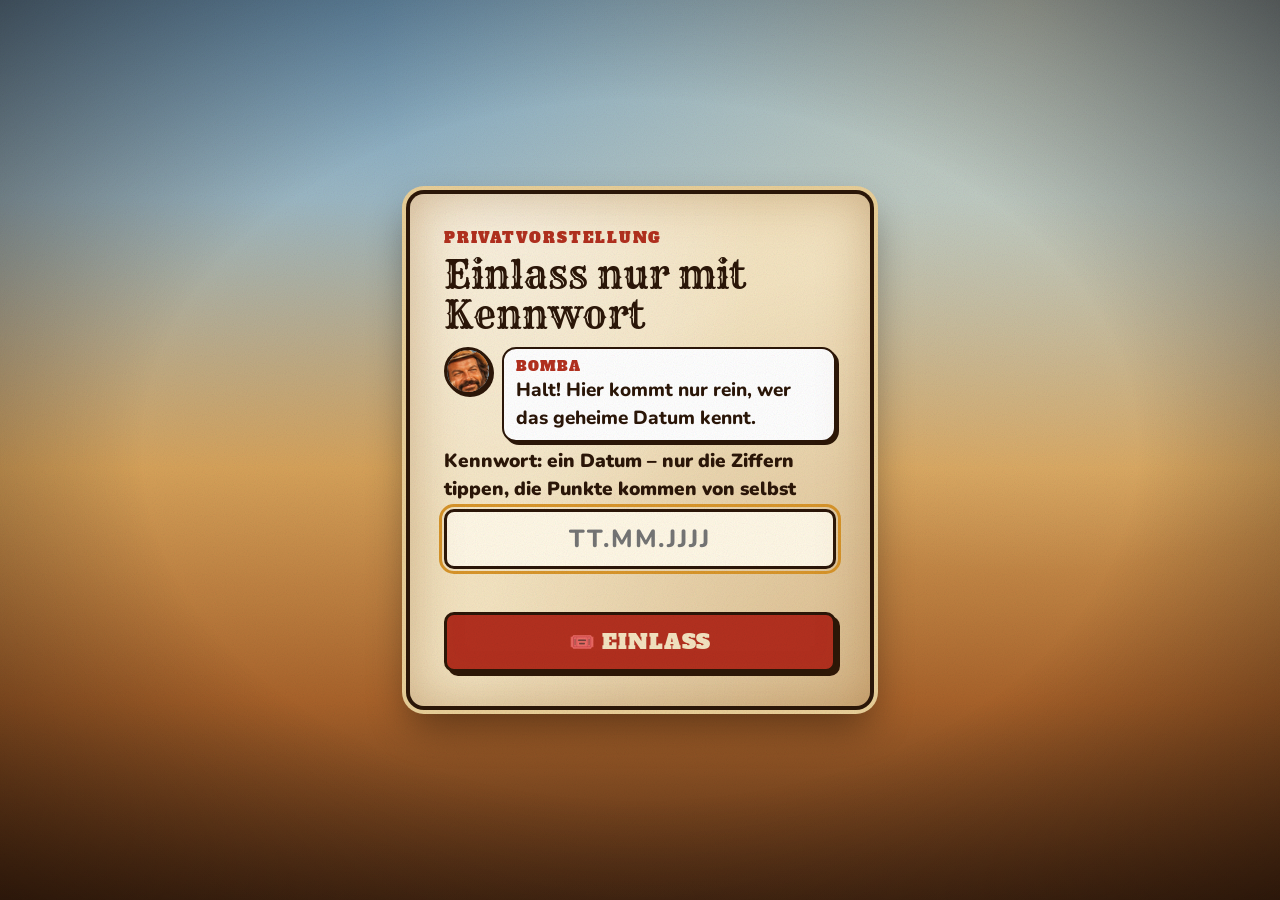
<file: matthiasgeburtstag/index.html>
<!doctype html>
<html lang="de">
<head>
  <meta charset="utf-8">
  <meta name="viewport" content="width=device-width, initial-scale=1, viewport-fit=cover">
  <meta name="robots" content="noindex, nofollow, noarchive, nosnippet">
  <meta name="theme-color" content="#2a170c">
  <title>45 Jahre · Zwei Brüder · Ein Abenteuer</title>
  <link rel="icon" href="data:image/svg+xml,%3Csvg xmlns='http://www.w3.org/2000/svg' viewBox='0 0 100 100'%3E%3Ctext y='.9em' font-size='90'%3E🎬%3C/text%3E%3C/svg%3E">
  <link rel="preconnect" href="https://fonts.googleapis.com">
  <link rel="preconnect" href="https://fonts.gstatic.com" crossorigin>
  <link href="https://fonts.googleapis.com/css2?family=Rye&family=Alfa+Slab+One&family=Nunito:wght@600;800;900&display=swap" rel="stylesheet">
  <link rel="stylesheet" href="style.css?v=a916a2cb20">
</head>
<body class="locked">
  <div class="vignette" aria-hidden="true"></div>
  <div class="grain" aria-hidden="true"></div>

  <header class="topbar">
    <div class="reel" id="reel" aria-label="Fortschritt"></div>
    <button class="icon-btn" id="sound" aria-pressed="false" aria-label="Ton und Musik einschalten" title="Ton und Musik">🔇</button>
  </header>

  <main id="app" aria-live="polite"></main>

  <div id="fx" class="fx" aria-hidden="true"></div>
  <div id="overlay" class="overlay" hidden></div>
  <div id="toast" class="toast" hidden></div>
  <canvas id="confetti" aria-hidden="true"></canvas>

  
  <div id="gate" class="gate">
    <form class="poster gate-card" id="gateForm" autocomplete="off">
      <p class="eyebrow">Privatvorstellung</p>
      <h2>Einlass nur mit Kennwort</h2>
      <div class="line"><img class="ava" src="img/bomba-head.webp" alt="" width="48" height="48"><div class="bubble"><b>Bomba</b>Halt! Hier kommt nur rein, wer das geheime Datum kennt.</div></div>
      <label class="gate-label" for="gatePw">Kennwort: ein Datum – nur die Ziffern tippen, die Punkte kommen von selbst</label>
      <input id="gatePw" class="gate-input" type="text" inputmode="numeric" pattern="[0-9.]*" maxlength="10" autocomplete="off" autocapitalize="off" spellcheck="false" placeholder="TT.MM.JJJJ" required>
      <p class="gate-err" id="gateErr" role="alert"></p>
      <button class="btn block" type="submit" id="gateBtn">🎟️ Einlass</button>
    </form>
  </div>
  <script>
  (() => {
    const norm = (s) => { let d = String(s).replace(/\D/g, ""); if (d.length === 6) d = d.slice(0, 4) + "19" + d.slice(4); return d; };
    const b64 = (s) => Uint8Array.from(atob(s), (c) => c.charCodeAt(0));
    const form = document.getElementById("gateForm"), input = document.getElementById("gatePw"), err = document.getElementById("gateErr"), btn = document.getElementById("gateBtn");
    if (!window.crypto || !crypto.subtle) {
      if (location.protocol === "http:" && location.hostname !== "localhost") { location.replace("https://" + location.host + location.pathname); return; }
      err.textContent = "Dieser Browser kann die Seite leider nicht entschlüsseln."; btn.disabled = true; return;
    }
    // Nur Ziffern annehmen und die Punkte automatisch setzen (iPhone-Zifferntastatur hat keinen Punkt)
    input.addEventListener("input", () => {
      const d = input.value.replace(/\D/g, "").slice(0, 8);
      input.value = d.length > 4 ? d.slice(0, 2) + "." + d.slice(2, 4) + "." + d.slice(4) : d.length > 2 ? d.slice(0, 2) + "." + d.slice(2) : d;
    });
    let payload = null;
    const load = () => payload || (payload = fetch("app.enc.json?v=4a8350b32a", { cache: "no-store" }).then((r) => r.json()));
    async function unlock(raw, quiet) {
      const pw = norm(raw); if (pw.length !== 8) throw new Error("format");
      const p = await load();
      const base = await crypto.subtle.importKey("raw", new TextEncoder().encode(pw), "PBKDF2", false, ["deriveKey"]);
      const key = await crypto.subtle.deriveKey({ name: "PBKDF2", salt: b64(p.salt), iterations: p.iter, hash: "SHA-256" }, base, { name: "AES-GCM", length: 256 }, false, ["decrypt"]);
      const code = new TextDecoder().decode(await crypto.subtle.decrypt({ name: "AES-GCM", iv: b64(p.iv) }, key, b64(p.data)));
      try { localStorage.setItem("m45-pass", pw); } catch (e) {}
      document.getElementById("gate").remove(); document.body.classList.remove("locked");
      const s = document.createElement("script"); s.src = URL.createObjectURL(new Blob([code], { type: "text/javascript" })); document.body.appendChild(s);
    }
    form.addEventListener("submit", async (e) => {
      e.preventDefault(); err.textContent = ""; btn.disabled = true; btn.textContent = "Prüfe …";
      try { await unlock(input.value); }
      catch (x) {
        btn.disabled = false; btn.textContent = "🎟️ Einlass";
        err.textContent = x.message === "format" ? "Bitte ein ganzes Datum eingeben: 8 Ziffern, z. B. 01012000." : "Falsches Kennwort. Nochmal, Kleiner!";
        form.classList.remove("wobble"); void form.offsetWidth; form.classList.add("wobble"); input.select();
      }
    });
    let saved = null; try { saved = localStorage.getItem("m45-pass"); } catch (e) {}
    if (saved) unlock(saved).catch(() => { try { localStorage.removeItem("m45-pass"); } catch (e) {} });
    else input.focus();
  })();
  </script>
</body>
</html>
</file>
<file: matthiasgeburtstag/style.css>
:root {
  --night: #2a170c;
  --dust: #4a2a14;
  --paper: #f4e4c1;
  --paper2: #e9cf98;
  --ink: #2b1608;
  --ink-soft: #6b4524;
  --ochre: #d9962b;
  --orange: #e0622a;
  --red: #b3301f;
  --sky: #78b4d4;
  --sky-deep: #2f6f93;
  --good: #3f8f3a;
  --bad: #b3301f;
  --accent: var(--orange);
  --radius: 14px;
  --western: "Rye", "Georgia", serif;
  --poster: "Alfa Slab One", "Rockwell", "Georgia", serif;
  --body: "Nunito", system-ui, -apple-system, "Segoe UI", sans-serif;
}

* { box-sizing: border-box; }
html, body { margin: 0; min-height: 100%; overflow-x: clip; }
body {
  color: var(--ink);
  font-family: var(--body);
  font-size: clamp(16px, 1vw + 12px, 19px);
  line-height: 1.45;
  -webkit-tap-highlight-color: transparent;
  padding-bottom: env(safe-area-inset-bottom);
  background:
    radial-gradient(ellipse at 80% 0%, rgba(255, 236, 190, .55) 0%, transparent 45%),
    linear-gradient(180deg, #6f9fc2 0%, #9bb7c4 22%, #d6a25a 52%, #a8622a 78%, var(--dust) 100%);
  background-attachment: fixed;
}
button { font: inherit; color: inherit; cursor: pointer; }

/* ---------- Filmlook ---------- */
.vignette { position: fixed; inset: 0; pointer-events: none; z-index: 40;
  background: radial-gradient(ellipse at center, transparent 55%, rgba(20, 8, 2, .55) 100%); }
.grain {
  position: fixed; inset: -50%; pointer-events: none; z-index: 41; opacity: .16; mix-blend-mode: multiply;
  background-image: url("data:image/svg+xml,%3Csvg xmlns='http://www.w3.org/2000/svg' width='160' height='160'%3E%3Cfilter id='n'%3E%3CfeTurbulence type='fractalNoise' baseFrequency='.9' numOctaves='2' stitchTiles='stitch'/%3E%3C/filter%3E%3Crect width='100%25' height='100%25' filter='url(%23n)'/%3E%3C/svg%3E");
  animation: grain .5s steps(4) infinite;
}
@keyframes grain { 25% { transform: translate(-3%, 2%); } 50% { transform: translate(2%, -3%); } 75% { transform: translate(-1%, -2%); } }

/* ---------- Kopfzeile: Filmstreifen ---------- */
.topbar {
  position: sticky; top: 0; z-index: 10;
  display: flex; align-items: center; gap: 10px;
  padding: calc(8px + env(safe-area-inset-top)) 16px 8px;
  max-width: 760px; margin: 0 auto;
}
.topbar::before {
  content: ""; position: absolute; top: 0; bottom: 0; left: 50%; width: 100vw; margin-left: -50vw; z-index: -1;
  background: linear-gradient(180deg, rgba(30, 14, 5, .92) 70%, rgba(30, 14, 5, 0));
}
.reel {
  flex: 1; display: grid; grid-template-columns: repeat(4, 1fr); gap: 3px; padding: 7px 6px;
  background: #140904; border-radius: 4px; position: relative;
}
.reel::before, .reel::after {
  content: ""; position: absolute; left: 4px; right: 4px; height: 4px;
  background: repeating-linear-gradient(90deg, #e9cf98 0 6px, transparent 6px 14px); opacity: .7;
}
.reel::before { top: 1px; } .reel::after { bottom: 1px; }
.frame {
  height: 30px; border-radius: 2px; display: flex; align-items: center; justify-content: center; gap: 4px;
  font-family: var(--poster); font-size: 11px; letter-spacing: .04em; color: #7a6248;
  background: #2b1a0e; transition: background .3s, color .3s;
}
.frame.done { background: var(--ochre); color: var(--ink); }
.frame.active { background: var(--paper); color: var(--ink); box-shadow: 0 0 12px rgba(244, 228, 193, .7); }
.frame .em { font-size: 14px; }
@media (max-width: 420px) { .frame .akt { display: none; } }
.icon-btn {
  flex: none; width: 44px; height: 44px; border-radius: 50%;
  border: 2px solid var(--paper2); background: #140904; color: var(--paper); font-size: 19px;
}
.icon-btn[aria-pressed="true"] { background: var(--ochre); }

/* ---------- Bühne / Plakat ---------- */
main { max-width: 760px; margin: 0 auto; padding: 10px 16px 130px; }
.poster {
  position: relative; border-radius: var(--radius);
  padding: clamp(18px, 4vw, 34px);
  background:
    radial-gradient(ellipse at 20% 0%, rgba(255, 255, 255, .5), transparent 50%),
    radial-gradient(ellipse at 100% 100%, rgba(170, 110, 40, .35), transparent 60%),
    var(--paper);
  box-shadow: 0 0 0 4px var(--ink), 0 0 0 8px var(--paper2), 0 18px 40px rgba(0, 0, 0, .45);
  animation: zoomin .5s cubic-bezier(.2, 1.3, .4, 1);
}
.poster::after { /* abgenutzte Kanten */
  content: ""; position: absolute; inset: 0; border-radius: inherit; pointer-events: none;
  box-shadow: inset 0 0 50px rgba(140, 80, 20, .35);
}
@keyframes zoomin { from { transform: scale(.94); opacity: 0; } }

.eyebrow { font-family: var(--poster); font-size: .78em; letter-spacing: .12em; text-transform: uppercase; color: var(--red); margin: 0 0 6px; }
h1, h2 { font-weight: 400; margin: 0 0 12px; line-height: 1.05; }
h1 { font-family: var(--western); font-size: clamp(34px, 9vw, 64px); color: var(--red); text-shadow: 3px 3px 0 var(--ochre), 6px 6px 0 var(--ink); }
h2 { font-family: var(--western); font-size: clamp(24px, 5.6vw, 38px); color: var(--ink); }
.lead { font-size: 1.05em; color: var(--ink-soft); margin: 0 0 16px; font-weight: 600; }
.center { text-align: center; }

.title-block { text-align: center; }
.title-block .pre { font-family: var(--poster); font-size: clamp(15px, 4vw, 22px); color: var(--sky-deep); letter-spacing: .1em; }
.title-block .sub { font-family: var(--poster); font-size: clamp(18px, 5vw, 28px); color: var(--ink); margin: 2px 0 6px; }
.tagline { font-style: italic; font-weight: 800; color: var(--ink-soft); }
.billing { font-family: var(--poster); font-size: .78em; letter-spacing: .06em; color: var(--ink-soft); text-transform: uppercase; margin: 14px 0 0; }

/* ---------- Figuren & Sprechblasen ---------- */
.duo { display: grid; grid-template-columns: 1fr 1fr; gap: clamp(10px, 3vw, 22px); max-width: 460px; margin: 10px auto 18px; }
.pf {
  margin: 0; background: #fff8e6; padding: 6px 6px 0; border: 3px solid var(--ink); border-radius: 6px;
  box-shadow: 4px 5px 0 var(--ink); position: relative;
}
.pf img { display: block; width: 100%; height: auto; aspect-ratio: 4 / 5; object-fit: cover; border: 2px solid var(--ink); filter: sepia(.12) saturate(1.05) contrast(1.03); }
.pf figcaption { font-family: var(--western); font-size: clamp(18px, 5.2vw, 26px); text-align: center; padding: 4px 0 6px; color: var(--red); line-height: 1.05; }
.pf figcaption span { display: block; font-family: var(--poster); font-size: .45em; letter-spacing: .18em; text-transform: uppercase; color: var(--ink-soft); }
.pf.b { transform: rotate(-2.5deg); animation: sway 3s ease-in-out infinite; }
.pf.l { transform: rotate(2.5deg) translateY(8px); animation: sway2 3s ease-in-out infinite .5s; }
@keyframes sway { 50% { transform: rotate(-1deg) translateY(-3px); } }
@keyframes sway2 { 50% { transform: rotate(1deg) translateY(4px); } }
.talk { display: grid; gap: 8px; margin: 0 0 16px; }
.line { display: flex; gap: 10px; align-items: flex-start; }
.line .ava { flex: none; width: 48px; height: 48px; border-radius: 50%; object-fit: cover; background: var(--sky); border: 3px solid var(--ink); box-shadow: 2px 2px 0 var(--ink); }
.bubble {
  position: relative; background: #fff; border: 2px solid var(--ink); border-radius: 14px; padding: 8px 12px;
  font-weight: 800; box-shadow: 3px 3px 0 var(--ink);
}
.bubble b { display: block; font-family: var(--poster); font-weight: 400; font-size: .72em; letter-spacing: .08em; color: var(--red); text-transform: uppercase; }
.line.r { flex-direction: row-reverse; }
.line.r .bubble b { color: var(--sky-deep); text-align: right; }
.line.r .bubble { text-align: right; }

/* ---------- Buttons ---------- */
.btn {
  display: inline-flex; align-items: center; justify-content: center; gap: 10px;
  min-height: 56px; padding: 12px 26px; border-radius: 10px; border: 3px solid var(--ink);
  font-family: var(--poster); font-size: 1.1em; letter-spacing: .04em; text-transform: uppercase;
  color: var(--paper); background: var(--red); box-shadow: 4px 4px 0 var(--ink);
  transition: transform .08s, box-shadow .08s;
}
.btn:active { transform: translate(3px, 3px); box-shadow: 1px 1px 0 var(--ink); }
.btn.block { width: 100%; }
.btn.ghost { background: transparent; color: var(--ink); font-family: var(--body); font-weight: 900; text-transform: none; letter-spacing: 0; }
.btn.sky { background: var(--sky-deep); }
.stack > * + * { margin-top: 12px; }

/* ---------- Frage ---------- */
.qhead { display: flex; justify-content: space-between; align-items: center; gap: 10px; margin-bottom: 8px; }
.qcount { font-family: var(--poster); font-size: .8em; color: var(--ink-soft); white-space: nowrap; }
.question { font-size: clamp(20px, 4.4vw, 26px); font-weight: 900; line-height: 1.3; margin: 0 0 18px; }
.who {
  display: inline-flex; align-items: center; gap: 8px; margin: 0 0 12px; padding: 6px 12px; border-radius: 999px;
  background: var(--sky); border: 2px solid var(--ink); font-weight: 900;
}
.answers { display: grid; gap: 12px; }
@media (min-width: 640px) { .answers { grid-template-columns: 1fr 1fr; } }
.answer {
  position: relative; display: flex; align-items: center; gap: 12px; text-align: left;
  min-height: 62px; padding: 10px 14px; border-radius: 10px;
  background: #fff8e6; border: 3px solid var(--ink); box-shadow: 3px 3px 0 var(--ink);
  font-weight: 800; font-size: 1.02em; color: var(--ink);
  transition: transform .1s, background .2s, opacity .3s;
}
.answer:active { transform: translate(2px, 2px); box-shadow: 1px 1px 0 var(--ink); }
.answer .key {
  flex: none; width: 34px; height: 34px; border-radius: 50%; display: grid; place-items: center;
  font-family: var(--poster); font-size: .85em; color: var(--paper); background: var(--ink);
}
.answer.kid { min-height: 80px; font-size: 1.2em; }
.answer.right { background: #cfe8b9; }
.answer.right .key { background: var(--good); }
.answer.wrong { background: #f3c1b4; opacity: .55; animation: slap .5s; }
.answer.wrong .key { background: var(--bad); }
.answer.gone { opacity: .15; pointer-events: none; transform: rotate(-2deg) scale(.95); }
@keyframes slap { 15% { transform: translateX(-14px) rotate(-3deg); } 35% { transform: translateX(10px) rotate(2deg); } 55% { transform: translateX(-6px); } 75% { transform: translateX(3px); } }
.poster.wobble { animation: wobble .5s; }
@keyframes wobble { 20% { transform: rotate(-1.5deg) translateX(-6px); } 50% { transform: rotate(1deg) translateX(5px); } 80% { transform: rotate(-.5deg); } }

.qfoot { margin-top: 18px; }
.backup { border: 3px dashed var(--ink); border-radius: 12px; padding: 10px 12px; background: rgba(120, 180, 212, .25); }
.backup p { margin: 0 0 8px; font-weight: 900; font-size: .9em; }
.chips { display: flex; gap: 8px; flex-wrap: wrap; }
.chip {
  display: inline-flex; align-items: center; gap: 6px; min-height: 44px; padding: 6px 12px; border-radius: 999px;
  border: 2px solid var(--ink); background: #fff; font-weight: 900; box-shadow: 2px 2px 0 var(--ink);
}
.chip.used { opacity: .35; text-decoration: line-through; box-shadow: none; }
.chip.next { background: var(--ochre); }
.chip:disabled { cursor: not-allowed; }

/* ---------- Comic-Effekte ---------- */
.fx { position: fixed; inset: 0; z-index: 25; pointer-events: none; display: grid; place-items: center; }
.burst {
  position: relative; width: min(78vw, 360px); aspect-ratio: 1; display: grid; place-items: center;
  animation: burst .9s cubic-bezier(.2, 1.6, .4, 1) forwards;
}
.burst svg { position: absolute; inset: 0; width: 100%; height: 100%; }
.burst span {
  position: relative; font-family: var(--poster); font-size: clamp(38px, 12vw, 64px); color: #fff;
  -webkit-text-stroke: 3px var(--ink); paint-order: stroke fill; transform: rotate(-8deg);
  text-shadow: 4px 4px 0 var(--ink);
}
@keyframes burst { 0% { transform: scale(.2) rotate(-20deg); opacity: 0; } 30% { transform: scale(1.1) rotate(4deg); opacity: 1; } 70% { transform: scale(1) rotate(0); opacity: 1; } 100% { transform: scale(1.15); opacity: 0; } }

/* ---------- Zwischentafel ---------- */
.leader {
  position: fixed; inset: 0; z-index: 35; display: grid; place-items: center; background: #1a0d05;
}
.leader .ring { position: relative; width: min(60vw, 260px); aspect-ratio: 1; border-radius: 50%; border: 6px solid var(--paper2); display: grid; place-items: center; overflow: hidden; }
.leader .ring::before { content: ""; position: absolute; inset: 0; background: conic-gradient(rgba(244, 228, 193, .35) 0turn, transparent 0turn); animation: sweep .45s linear infinite; }
.leader .ring::after { content: ""; position: absolute; left: 50%; top: 0; bottom: 0; width: 2px; background: var(--paper2); box-shadow: 0 0 0 0 transparent; }
.leader .ring span { position: relative; font-family: var(--poster); font-size: clamp(90px, 30vw, 150px); color: var(--paper); }
.leader .cross { position: absolute; left: 0; right: 0; top: 50%; height: 2px; background: var(--paper2); }
@keyframes sweep { from { background: conic-gradient(rgba(244, 228, 193, .35) 0turn, transparent 0turn); } to { background: conic-gradient(rgba(244, 228, 193, .35) 1turn, transparent 1turn); } }
.titlecard {
  position: fixed; inset: 0; z-index: 35; display: grid; place-items: center; padding: 20px; text-align: center;
  background: #1a0d05; color: var(--paper); animation: fadein .3s;
}
.titlecard .k { font-family: var(--poster); letter-spacing: .3em; color: var(--ochre); font-size: clamp(16px, 4vw, 22px); }
.titlecard .t { font-family: var(--western); font-size: clamp(34px, 10vw, 64px); line-height: 1.05; margin: 8px 0; animation: zoomtitle 1.4s ease-out forwards; }
.titlecard .frame-line { width: 60%; height: 2px; background: var(--ochre); margin: 10px auto; }
@keyframes zoomtitle { from { transform: scale(1.4); filter: blur(4px); opacity: 0; } 40% { filter: blur(0); opacity: 1; } to { transform: scale(1); } }
@keyframes fadein { from { opacity: 0; } }

/* ---------- Hinweise ---------- */
.clue { perspective: 900px; margin: 6px 0 16px; }
.clue .flip { position: relative; min-height: 170px; transition: transform .7s cubic-bezier(.3, 1.3, .5, 1); transform-style: preserve-3d; cursor: pointer; }
.clue.open .flip { transform: rotateY(180deg); }
.clue .face { position: absolute; inset: 0; border-radius: 10px; backface-visibility: hidden; -webkit-backface-visibility: hidden; display: grid; place-items: center; text-align: center; padding: 18px; border: 3px solid var(--ink); }
.clue .front { background: repeating-linear-gradient(-45deg, var(--ochre) 0 16px, #c98425 16px 32px); font-family: var(--poster); font-size: 1.25em; color: var(--ink); }
.clue .back { transform: rotateY(180deg); background: #fff; font-weight: 900; font-size: 1.12em; }
.clues { list-style: none; padding: 0; margin: 0 0 16px; display: grid; gap: 8px; }
.clues li { display: flex; gap: 10px; align-items: flex-start; padding: 9px 12px; border-radius: 8px; background: rgba(255, 255, 255, .55); border: 2px solid rgba(43, 22, 8, .25); font-weight: 700; font-size: .95em; }
.clues li .n { flex: none; font-family: var(--poster); color: var(--red); }

/* ---------- Overlay / Missionen ---------- */
.overlay {
  position: fixed; inset: 0; z-index: 30; display: grid; place-items: center; padding: 16px;
  grid-template-columns: minmax(0, 520px); justify-content: center; overflow-y: auto;
  background: rgba(26, 13, 5, .85);
}
.overlay[hidden] { display: none; }
.overlay .poster { width: 100%; min-width: 0; text-align: center; }
.overlay h2 { font-size: clamp(22px, 6vw, 32px); }
.vgrid { display: grid; grid-template-columns: repeat(4, minmax(0, 1fr)); gap: 6px; margin: 10px 0 12px; }
.vgrid div { font-size: clamp(28px, 8.5vw, 40px); aspect-ratio: 1; display: grid; place-items: center; background: #fff8e6; border: 2px solid rgba(43, 22, 8, .3); border-radius: 8px; }
.numrow { display: flex; justify-content: center; gap: 10px; flex-wrap: wrap; }
.numrow button { width: 62px; height: 62px; border-radius: 50%; border: 3px solid var(--ink); background: #fff; font-family: var(--poster); font-size: 1.5em; box-shadow: 3px 3px 0 var(--ink); }
.numrow button.nope { animation: slap .45s; background: #f3c1b4; }
.memory { display: grid; grid-template-columns: repeat(4, minmax(0, 1fr)); gap: 8px; margin: 12px 0 0; }
.memory button {
  aspect-ratio: 3 / 4; border-radius: 10px; border: 3px solid var(--ink); font-size: clamp(30px, 9vw, 44px); padding: 0;
  display: flex; align-items: center; justify-content: center; line-height: 1; color: var(--ink); -webkit-appearance: none; appearance: none;
  background: repeating-linear-gradient(45deg, var(--red) 0 8px, #9a2818 8px 16px);
}
/* Das Bild wird beim Aufdecken per JavaScript eingefügt (kein Ein-/Ausblenden, keine Animation) – iPhone-sicher */
.memory button .face { font-family: "Apple Color Emoji", "Segoe UI Emoji", "Noto Color Emoji", sans-serif; font-size: 1em; line-height: 1; }
.memory button.up, .memory button.ok { background: #fff8e6; }
.memory button.ok { background: #cfe8b9; }
.hunt { display: grid; grid-template-columns: repeat(3, minmax(0, 1fr)); gap: 8px; margin: 12px 0 8px; }
.hunt button { aspect-ratio: 1; border-radius: 12px; border: 3px solid rgba(43, 22, 8, .35); background: #e9cf98; font-size: clamp(34px, 11vw, 52px); padding: 0; touch-action: manipulation; }
.hunt button.hit { background: #cfe8b9; }
.hunt-meta { display: flex; justify-content: space-between; font-family: var(--poster); }

/* ---------- Toast ---------- */
.toast {
  position: fixed; left: 50%; bottom: calc(14px + env(safe-area-inset-bottom)); z-index: 28;
  transform: translateX(-50%); width: min(728px, calc(100% - 32px));
  border-radius: 12px; padding: 14px 16px; background: var(--paper); color: var(--ink);
  border: 3px solid var(--ink); box-shadow: 5px 5px 0 var(--ink); animation: up .3s cubic-bezier(.2, 1.3, .4, 1);
}
.toast[hidden] { display: none; }
.toast .line { margin-bottom: 8px; }
.toast .fact { margin: 0 0 12px; font-size: .95em; color: var(--ink-soft); font-weight: 700; }
.toast .btn { background: var(--good); }
@keyframes up { from { transform: translate(-50%, 30px); opacity: 0; } }

/* ---------- Finale ---------- */
.stage { position: relative; overflow: hidden; }
.curtain { position: absolute; top: 0; bottom: 0; width: 51%; z-index: 3; transition: transform 1.6s cubic-bezier(.7, 0, .3, 1);
  background: repeating-linear-gradient(90deg, #9b2417 0 18px, #74180e 18px 36px); box-shadow: inset 0 -30px 40px rgba(0, 0, 0, .4); }
.curtain.l { left: 0; } .curtain.r { right: 0; }
.stage.open .curtain.l { transform: translateX(-102%); }
.stage.open .curtain.r { transform: translateX(102%); }
.gift-title { font-family: var(--western); font-size: clamp(23px, 6.8vw, 58px); line-height: 1.25; color: var(--red); text-shadow: 2px 2px 0 var(--ochre), 3px 3px 0 var(--ink); margin: 14px 0 12px; }
.message { font-family: var(--poster); font-size: clamp(17px, 4.4vw, 23px); line-height: 1.3; margin: 0 0 16px; }
.solved li { opacity: 0; animation: fadeup .5s forwards; }
.solved li:nth-child(1) { animation-delay: 1.8s; } .solved li:nth-child(2) { animation-delay: 2.05s; }
.solved li:nth-child(3) { animation-delay: 2.3s; } .solved li:nth-child(4) { animation-delay: 2.55s; }
.stage.static .solved li { animation: none; opacity: 1; }
.solved .arrow { color: var(--good); font-weight: 900; }
@keyframes fadeup { from { transform: translateY(14px); opacity: 0; } to { opacity: 1; } }
.video-wrap { margin: 20px auto 0; max-width: 360px; }
.video-wrap video { width: 100%; aspect-ratio: 9 / 16; border-radius: 8px; border: 3px solid var(--ink); background: #000; display: block; box-shadow: 5px 5px 0 var(--ink); }
.agenda { display: grid; gap: 8px; margin: 18px 0; padding: 0; list-style: none; }
@media (min-width: 640px) { .agenda { grid-template-columns: 1fr 1fr; } }
.agenda li { display: flex; gap: 10px; align-items: center; background: rgba(255, 255, 255, .55); padding: 10px 12px; border-radius: 8px; font-weight: 800; border: 2px solid rgba(43, 22, 8, .2); }
.agenda li span { font-size: 24px; }
.credits { text-align: center; margin: 22px 0; font-family: var(--poster); letter-spacing: .05em; }
.credits .role { font-family: var(--body); font-weight: 800; font-size: .78em; text-transform: uppercase; letter-spacing: .14em; color: var(--ink-soft); margin-top: 10px; }
.credits .nm { font-size: clamp(18px, 5vw, 26px); }
.ticket {
  position: relative; display: grid; grid-template-columns: 1fr auto; margin: 20px 0 0; border-radius: 10px; overflow: hidden;
  background: var(--ochre); border: 3px solid var(--ink); box-shadow: 5px 5px 0 var(--ink);
}
.ticket .main { padding: 16px 18px; border-right: 3px dashed var(--ink); }
.ticket .stub { padding: 16px 12px; writing-mode: vertical-rl; transform: rotate(180deg); font-family: var(--poster); text-align: center; letter-spacing: .14em; }
.ticket .adm { font-family: var(--poster); font-size: .8em; letter-spacing: .25em; }
.ticket .ttl { font-family: var(--western); font-size: clamp(22px, 6vw, 32px); line-height: 1.1; margin: 4px 0; color: var(--ink); }
.ticket .row { display: flex; flex-wrap: wrap; gap: 6px 16px; font-weight: 800; font-size: .9em; margin-top: 8px; }
.fine { text-align: center; font-family: var(--western); font-size: clamp(40px, 12vw, 72px); color: var(--red); text-shadow: 3px 3px 0 var(--ochre), 5px 5px 0 var(--ink); margin: 28px 0 0; }
.fine small { display: block; font-family: var(--poster); font-size: .26em; letter-spacing: .25em; color: var(--ink); text-shadow: none; margin-top: 6px; }

/* ---------- Einlass (Passwort) ---------- */
body.locked .topbar, body.locked #app { display: none; }
.gate { min-height: 100vh; display: grid; place-items: center; padding: 16px; }
.gate-card { width: min(460px, 100%); }
.gate-label { display: block; font-weight: 900; margin: 6px 0 6px; }
.gate-input {
  width: 100%; min-height: 56px; padding: 10px 14px; border-radius: 10px; border: 3px solid var(--ink);
  font: 800 1.3em var(--body); letter-spacing: .08em; text-align: center; background: #fff8e6; color: var(--ink);
}
.gate-input:focus { outline: 3px solid var(--ochre); outline-offset: 2px; }
.gate-err { min-height: 1.4em; margin: 8px 0; color: var(--red); font-weight: 900; }

#confetti { position: fixed; inset: 0; width: 100%; height: 100%; pointer-events: none; z-index: 29; }

@media (prefers-reduced-motion: reduce) {
  *, *::before, *::after { animation-duration: .01ms !important; animation-iteration-count: 1 !important; transition-duration: .01ms !important; }
  .grain { animation: none; }
}
</file>
